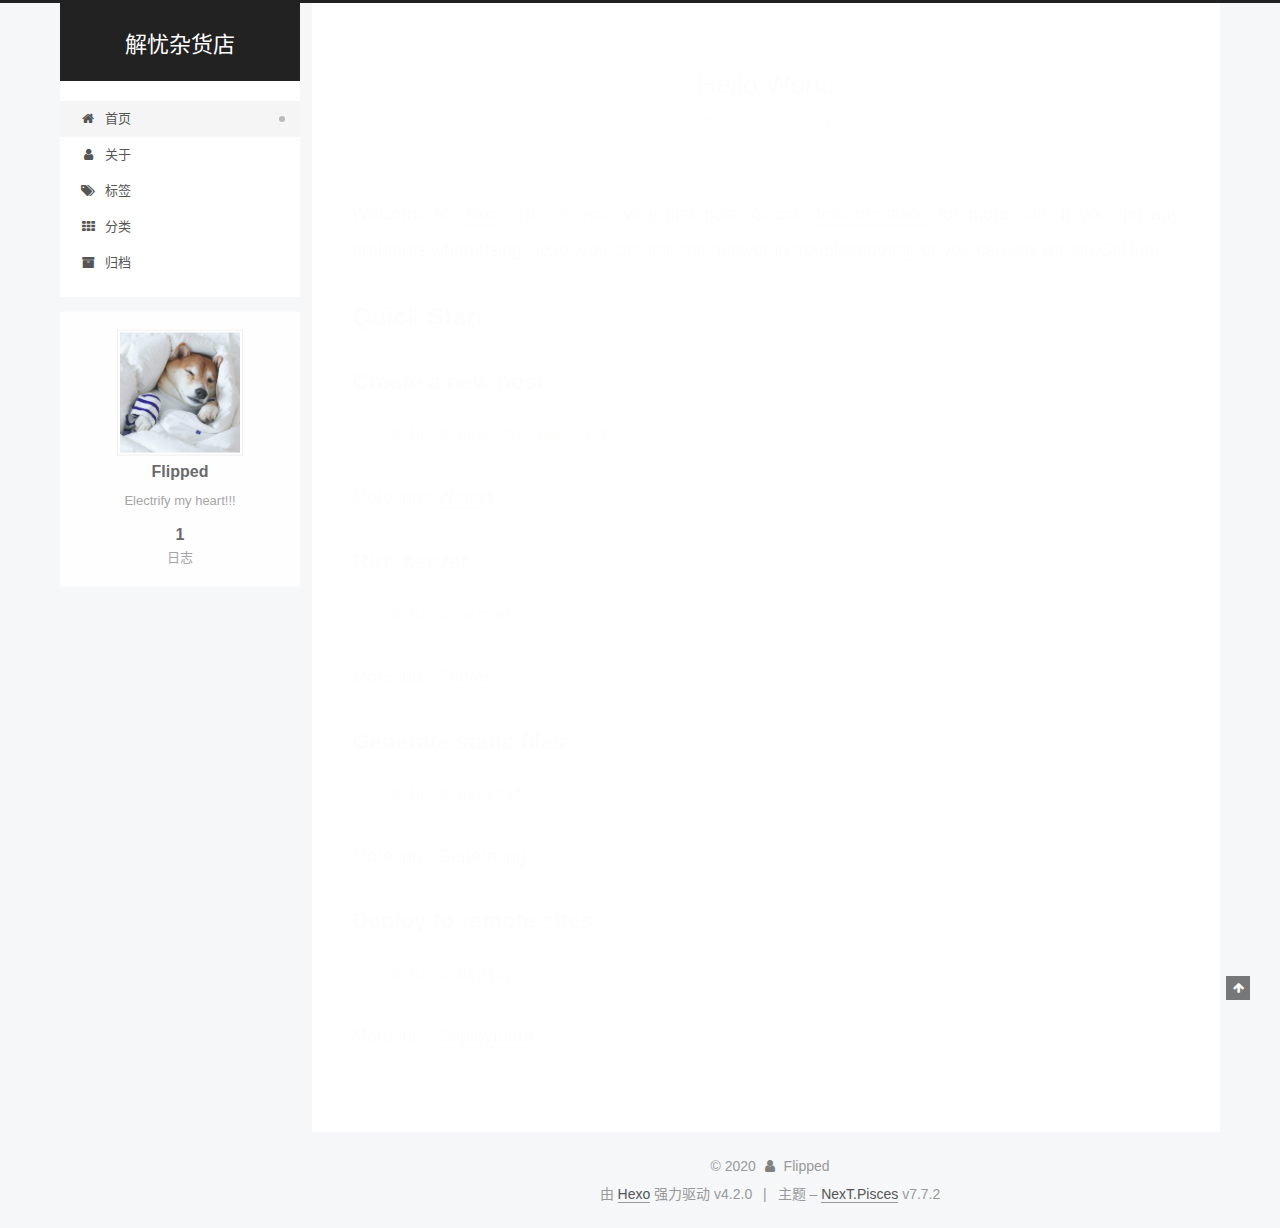
<file: index.html>
<!DOCTYPE html>
<html lang="zh-CN">
<head>
  <meta charset="UTF-8">
<meta name="viewport" content="width=device-width, initial-scale=1, maximum-scale=2">
<meta name="theme-color" content="#222">
<meta name="generator" content="Hexo 4.2.0">
  <link rel="apple-touch-icon" sizes="180x180" href="/images/apple-touch-icon-next.png">
  <link rel="icon" type="image/png" sizes="32x32" href="/images/favicon-32x32-next.png">
  <link rel="icon" type="image/png" sizes="16x16" href="/images/favicon-16x16-next.png">
  <link rel="mask-icon" href="/images/logo.svg" color="#222">

<link rel="stylesheet" href="/css/main.css">


<link rel="stylesheet" href="/lib/font-awesome/css/font-awesome.min.css">

<script id="hexo-configurations">
    var NexT = window.NexT || {};
    var CONFIG = {"hostname":"yoursite.com","root":"/","scheme":"Pisces","version":"7.7.2","exturl":false,"sidebar":{"position":"left","display":"post","padding":18,"offset":12,"onmobile":false},"copycode":{"enable":false,"show_result":false,"style":null},"back2top":{"enable":true,"sidebar":false,"scrollpercent":false},"bookmark":{"enable":false,"color":"#222","save":"auto"},"fancybox":false,"mediumzoom":false,"lazyload":false,"pangu":false,"comments":{"style":"tabs","active":null,"storage":true,"lazyload":false,"nav":null},"algolia":{"hits":{"per_page":10},"labels":{"input_placeholder":"Search for Posts","hits_empty":"We didn't find any results for the search: ${query}","hits_stats":"${hits} results found in ${time} ms"}},"localsearch":{"enable":false,"trigger":"auto","top_n_per_article":1,"unescape":false,"preload":false},"motion":{"enable":true,"async":false,"transition":{"post_block":"fadeIn","post_header":"slideDownIn","post_body":"slideDownIn","coll_header":"slideLeftIn","sidebar":"slideUpIn"}}};
  </script>

  <meta name="description" content="Electrify my heart!!!">
<meta property="og:type" content="website">
<meta property="og:title" content="解忧杂货店">
<meta property="og:url" content="http://yoursite.com/index.html">
<meta property="og:site_name" content="解忧杂货店">
<meta property="og:description" content="Electrify my heart!!!">
<meta property="og:locale" content="zh_CN">
<meta property="article:author" content="Flipped">
<meta name="twitter:card" content="summary">

<link rel="canonical" href="http://yoursite.com/">


<script id="page-configurations">
  // https://hexo.io/docs/variables.html
  CONFIG.page = {
    sidebar: "",
    isHome : true,
    isPost : false
  };
</script>

  <title>解忧杂货店</title>
  






  <noscript>
  <style>
  .use-motion .brand,
  .use-motion .menu-item,
  .sidebar-inner,
  .use-motion .post-block,
  .use-motion .pagination,
  .use-motion .comments,
  .use-motion .post-header,
  .use-motion .post-body,
  .use-motion .collection-header { opacity: initial; }

  .use-motion .site-title,
  .use-motion .site-subtitle {
    opacity: initial;
    top: initial;
  }

  .use-motion .logo-line-before i { left: initial; }
  .use-motion .logo-line-after i { right: initial; }
  </style>
</noscript>

</head>

<body itemscope itemtype="http://schema.org/WebPage">
  <div class="container use-motion">
    <div class="headband"></div>

    <header class="header" itemscope itemtype="http://schema.org/WPHeader">
      <div class="header-inner"><div class="site-brand-container">
  <div class="site-nav-toggle">
    <div class="toggle" aria-label="切换导航栏">
      <span class="toggle-line toggle-line-first"></span>
      <span class="toggle-line toggle-line-middle"></span>
      <span class="toggle-line toggle-line-last"></span>
    </div>
  </div>

  <div class="site-meta">

    <div>
      <a href="/" class="brand" rel="start">
        <span class="logo-line-before"><i></i></span>
        <span class="site-title">解忧杂货店</span>
        <span class="logo-line-after"><i></i></span>
      </a>
    </div>
  </div>

  <div class="site-nav-right">
    <div class="toggle popup-trigger">
    </div>
  </div>
</div>


<nav class="site-nav">
  
  <ul id="menu" class="menu">
        <li class="menu-item menu-item-home">

    <a href="/" rel="section"><i class="fa fa-fw fa-home"></i>首页</a>

  </li>
        <li class="menu-item menu-item-about">

    <a href="/about/" rel="section"><i class="fa fa-fw fa-user"></i>关于</a>

  </li>
        <li class="menu-item menu-item-tags">

    <a href="/tags/" rel="section"><i class="fa fa-fw fa-tags"></i>标签</a>

  </li>
        <li class="menu-item menu-item-categories">

    <a href="/categories/" rel="section"><i class="fa fa-fw fa-th"></i>分类</a>

  </li>
        <li class="menu-item menu-item-archives">

    <a href="/archives/" rel="section"><i class="fa fa-fw fa-archive"></i>归档</a>

  </li>
  </ul>

</nav>
</div>
    </header>

    
  <div class="back-to-top">
    <i class="fa fa-arrow-up"></i>
    <span>0%</span>
  </div>


    <main class="main">
      <div class="main-inner">
        <div class="content-wrap">
          

          <div class="content">
            

  <div class="posts-expand">
        
  
  
  <article itemscope itemtype="http://schema.org/Article" class="post-block home" lang="zh-CN">
    <link itemprop="mainEntityOfPage" href="http://yoursite.com/2020/03/11/hello-world/">

    <span hidden itemprop="author" itemscope itemtype="http://schema.org/Person">
      <meta itemprop="image" content="/images/dog.jpg">
      <meta itemprop="name" content="Flipped">
      <meta itemprop="description" content="Electrify my heart!!!">
    </span>

    <span hidden itemprop="publisher" itemscope itemtype="http://schema.org/Organization">
      <meta itemprop="name" content="解忧杂货店">
    </span>
      <header class="post-header">
        <h1 class="post-title" itemprop="name headline">
          
            <a href="/2020/03/11/hello-world/" class="post-title-link" itemprop="url">Hello World</a>
        </h1>

        <div class="post-meta">
            <span class="post-meta-item">
              <span class="post-meta-item-icon">
                <i class="fa fa-calendar-o"></i>
              </span>
              <span class="post-meta-item-text">发表于</span>

              <time title="创建时间：2020-03-11 09:51:02" itemprop="dateCreated datePublished" datetime="2020-03-11T09:51:02+08:00">2020-03-11</time>
            </span>

          

        </div>
      </header>

    
    
    
    <div class="post-body" itemprop="articleBody">

      
          <p>Welcome to <a href="https://hexo.io/" target="_blank" rel="noopener">Hexo</a>! This is your very first post. Check <a href="https://hexo.io/docs/" target="_blank" rel="noopener">documentation</a> for more info. If you get any problems when using Hexo, you can find the answer in <a href="https://hexo.io/docs/troubleshooting.html" target="_blank" rel="noopener">troubleshooting</a> or you can ask me on <a href="https://github.com/hexojs/hexo/issues" target="_blank" rel="noopener">GitHub</a>.</p>
<h2 id="Quick-Start"><a href="#Quick-Start" class="headerlink" title="Quick Start"></a>Quick Start</h2><h3 id="Create-a-new-post"><a href="#Create-a-new-post" class="headerlink" title="Create a new post"></a>Create a new post</h3><figure class="highlight bash"><table><tr><td class="gutter"><pre><span class="line">1</span><br></pre></td><td class="code"><pre><span class="line">$ hexo new <span class="string">"My New Post"</span></span><br></pre></td></tr></table></figure>

<p>More info: <a href="https://hexo.io/docs/writing.html" target="_blank" rel="noopener">Writing</a></p>
<h3 id="Run-server"><a href="#Run-server" class="headerlink" title="Run server"></a>Run server</h3><figure class="highlight bash"><table><tr><td class="gutter"><pre><span class="line">1</span><br></pre></td><td class="code"><pre><span class="line">$ hexo server</span><br></pre></td></tr></table></figure>

<p>More info: <a href="https://hexo.io/docs/server.html" target="_blank" rel="noopener">Server</a></p>
<h3 id="Generate-static-files"><a href="#Generate-static-files" class="headerlink" title="Generate static files"></a>Generate static files</h3><figure class="highlight bash"><table><tr><td class="gutter"><pre><span class="line">1</span><br></pre></td><td class="code"><pre><span class="line">$ hexo generate</span><br></pre></td></tr></table></figure>

<p>More info: <a href="https://hexo.io/docs/generating.html" target="_blank" rel="noopener">Generating</a></p>
<h3 id="Deploy-to-remote-sites"><a href="#Deploy-to-remote-sites" class="headerlink" title="Deploy to remote sites"></a>Deploy to remote sites</h3><figure class="highlight bash"><table><tr><td class="gutter"><pre><span class="line">1</span><br></pre></td><td class="code"><pre><span class="line">$ hexo deploy</span><br></pre></td></tr></table></figure>

<p>More info: <a href="https://hexo.io/docs/one-command-deployment.html" target="_blank" rel="noopener">Deployment</a></p>

      
    </div>

    
    
    
      <footer class="post-footer">
        <div class="post-eof"></div>
      </footer>
  </article>
  
  
  

  </div>

  



          </div>
          

<script>
  window.addEventListener('tabs:register', () => {
    let { activeClass } = CONFIG.comments;
    if (CONFIG.comments.storage) {
      activeClass = localStorage.getItem('comments_active') || activeClass;
    }
    if (activeClass) {
      let activeTab = document.querySelector(`a[href="#comment-${activeClass}"]`);
      if (activeTab) {
        activeTab.click();
      }
    }
  });
  if (CONFIG.comments.storage) {
    window.addEventListener('tabs:click', event => {
      if (!event.target.matches('.tabs-comment .tab-content .tab-pane')) return;
      let commentClass = event.target.classList[1];
      localStorage.setItem('comments_active', commentClass);
    });
  }
</script>

        </div>
          
  
  <div class="toggle sidebar-toggle">
    <span class="toggle-line toggle-line-first"></span>
    <span class="toggle-line toggle-line-middle"></span>
    <span class="toggle-line toggle-line-last"></span>
  </div>

  <aside class="sidebar">
    <div class="sidebar-inner">

      <ul class="sidebar-nav motion-element">
        <li class="sidebar-nav-toc">
          文章目录
        </li>
        <li class="sidebar-nav-overview">
          站点概览
        </li>
      </ul>

      <!--noindex-->
      <div class="post-toc-wrap sidebar-panel">
      </div>
      <!--/noindex-->

      <div class="site-overview-wrap sidebar-panel">
        <div class="site-author motion-element" itemprop="author" itemscope itemtype="http://schema.org/Person">
    <img class="site-author-image" itemprop="image" alt="Flipped"
      src="/images/dog.jpg">
  <p class="site-author-name" itemprop="name">Flipped</p>
  <div class="site-description" itemprop="description">Electrify my heart!!!</div>
</div>
<div class="site-state-wrap motion-element">
  <nav class="site-state">
      <div class="site-state-item site-state-posts">
          <a href="/archives/">
        
          <span class="site-state-item-count">1</span>
          <span class="site-state-item-name">日志</span>
        </a>
      </div>
  </nav>
</div>



      </div>

    </div>
  </aside>
  <div id="sidebar-dimmer"></div>


      </div>
    </main>

    <footer class="footer">
      <div class="footer-inner">
        

<div class="copyright">
  
  &copy; 
  <span itemprop="copyrightYear">2020</span>
  <span class="with-love">
    <i class="fa fa-user"></i>
  </span>
  <span class="author" itemprop="copyrightHolder">Flipped</span>
</div>
  <div class="powered-by">由 <a href="https://hexo.io/" class="theme-link" rel="noopener" target="_blank">Hexo</a> 强力驱动 v4.2.0
  </div>
  <span class="post-meta-divider">|</span>
  <div class="theme-info">主题 – <a href="https://pisces.theme-next.org/" class="theme-link" rel="noopener" target="_blank">NexT.Pisces</a> v7.7.2
  </div>

        








      </div>
    </footer>
  </div>

  
  <script src="/lib/anime.min.js"></script>
  <script src="/lib/velocity/velocity.min.js"></script>
  <script src="/lib/velocity/velocity.ui.min.js"></script>

<script src="/js/utils.js"></script>

<script src="/js/motion.js"></script>


<script src="/js/schemes/pisces.js"></script>


<script src="/js/next-boot.js"></script>




  















  

  

</body>
</html>
</file>
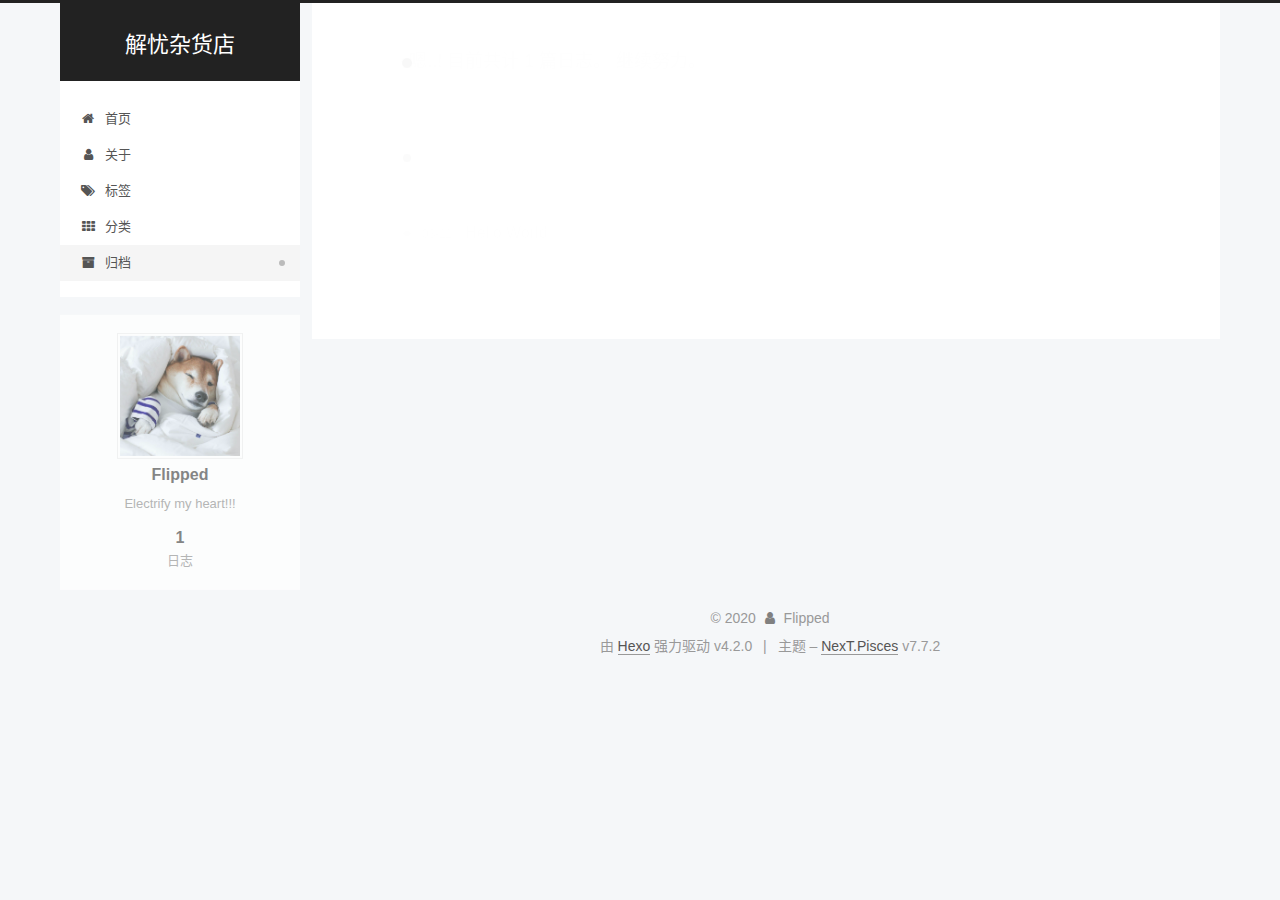
<file: archives/index.html>
<!DOCTYPE html>
<html lang="zh-CN">
<head>
  <meta charset="UTF-8">
<meta name="viewport" content="width=device-width, initial-scale=1, maximum-scale=2">
<meta name="theme-color" content="#222">
<meta name="generator" content="Hexo 4.2.0">
  <link rel="apple-touch-icon" sizes="180x180" href="/images/apple-touch-icon-next.png">
  <link rel="icon" type="image/png" sizes="32x32" href="/images/favicon-32x32-next.png">
  <link rel="icon" type="image/png" sizes="16x16" href="/images/favicon-16x16-next.png">
  <link rel="mask-icon" href="/images/logo.svg" color="#222">

<link rel="stylesheet" href="/css/main.css">


<link rel="stylesheet" href="/lib/font-awesome/css/font-awesome.min.css">

<script id="hexo-configurations">
    var NexT = window.NexT || {};
    var CONFIG = {"hostname":"yoursite.com","root":"/","scheme":"Pisces","version":"7.7.2","exturl":false,"sidebar":{"position":"left","display":"post","padding":18,"offset":12,"onmobile":false},"copycode":{"enable":false,"show_result":false,"style":null},"back2top":{"enable":true,"sidebar":false,"scrollpercent":false},"bookmark":{"enable":false,"color":"#222","save":"auto"},"fancybox":false,"mediumzoom":false,"lazyload":false,"pangu":false,"comments":{"style":"tabs","active":null,"storage":true,"lazyload":false,"nav":null},"algolia":{"hits":{"per_page":10},"labels":{"input_placeholder":"Search for Posts","hits_empty":"We didn't find any results for the search: ${query}","hits_stats":"${hits} results found in ${time} ms"}},"localsearch":{"enable":false,"trigger":"auto","top_n_per_article":1,"unescape":false,"preload":false},"motion":{"enable":true,"async":false,"transition":{"post_block":"fadeIn","post_header":"slideDownIn","post_body":"slideDownIn","coll_header":"slideLeftIn","sidebar":"slideUpIn"}}};
  </script>

  <meta name="description" content="Electrify my heart!!!">
<meta property="og:type" content="website">
<meta property="og:title" content="解忧杂货店">
<meta property="og:url" content="http://yoursite.com/archives/index.html">
<meta property="og:site_name" content="解忧杂货店">
<meta property="og:description" content="Electrify my heart!!!">
<meta property="og:locale" content="zh_CN">
<meta property="article:author" content="Flipped">
<meta name="twitter:card" content="summary">

<link rel="canonical" href="http://yoursite.com/archives/">


<script id="page-configurations">
  // https://hexo.io/docs/variables.html
  CONFIG.page = {
    sidebar: "",
    isHome : false,
    isPost : false
  };
</script>

  <title>归档 | 解忧杂货店</title>
  






  <noscript>
  <style>
  .use-motion .brand,
  .use-motion .menu-item,
  .sidebar-inner,
  .use-motion .post-block,
  .use-motion .pagination,
  .use-motion .comments,
  .use-motion .post-header,
  .use-motion .post-body,
  .use-motion .collection-header { opacity: initial; }

  .use-motion .site-title,
  .use-motion .site-subtitle {
    opacity: initial;
    top: initial;
  }

  .use-motion .logo-line-before i { left: initial; }
  .use-motion .logo-line-after i { right: initial; }
  </style>
</noscript>

</head>

<body itemscope itemtype="http://schema.org/WebPage">
  <div class="container use-motion">
    <div class="headband"></div>

    <header class="header" itemscope itemtype="http://schema.org/WPHeader">
      <div class="header-inner"><div class="site-brand-container">
  <div class="site-nav-toggle">
    <div class="toggle" aria-label="切换导航栏">
      <span class="toggle-line toggle-line-first"></span>
      <span class="toggle-line toggle-line-middle"></span>
      <span class="toggle-line toggle-line-last"></span>
    </div>
  </div>

  <div class="site-meta">

    <div>
      <a href="/" class="brand" rel="start">
        <span class="logo-line-before"><i></i></span>
        <span class="site-title">解忧杂货店</span>
        <span class="logo-line-after"><i></i></span>
      </a>
    </div>
  </div>

  <div class="site-nav-right">
    <div class="toggle popup-trigger">
    </div>
  </div>
</div>


<nav class="site-nav">
  
  <ul id="menu" class="menu">
        <li class="menu-item menu-item-home">

    <a href="/" rel="section"><i class="fa fa-fw fa-home"></i>首页</a>

  </li>
        <li class="menu-item menu-item-about">

    <a href="/about/" rel="section"><i class="fa fa-fw fa-user"></i>关于</a>

  </li>
        <li class="menu-item menu-item-tags">

    <a href="/tags/" rel="section"><i class="fa fa-fw fa-tags"></i>标签</a>

  </li>
        <li class="menu-item menu-item-categories">

    <a href="/categories/" rel="section"><i class="fa fa-fw fa-th"></i>分类</a>

  </li>
        <li class="menu-item menu-item-archives">

    <a href="/archives/" rel="section"><i class="fa fa-fw fa-archive"></i>归档</a>

  </li>
  </ul>

</nav>
</div>
    </header>

    
  <div class="back-to-top">
    <i class="fa fa-arrow-up"></i>
    <span>0%</span>
  </div>


    <main class="main">
      <div class="main-inner">
        <div class="content-wrap">
          

          <div class="content">
            

  
  
  
  <div class="post-block">
    <div class="posts-collapse">
      <div class="collection-title">
        <span class="collection-header">嗯..! 目前共计 1 篇日志。 继续努力。</span>
      </div>

      
    <div class="collection-year">
      <h1 class="collection-header">2020</h1>
    </div>

  <article itemscope itemtype="http://schema.org/Article">
    <header class="post-header">

      <div class="post-meta">
        <time itemprop="dateCreated"
              datetime="2020-03-11T09:51:02+08:00"
              content="2020-03-11">
          03-11
        </time>
      </div>

      <h2 class="post-title">
          <a class="post-title-link" href="/2020/03/11/hello-world/" itemprop="url">
            <span itemprop="name">Hello World</span>
          </a>
      </h2>

    </header>
  </article>


    </div>
  </div>
  
  
  

  



          </div>
          

<script>
  window.addEventListener('tabs:register', () => {
    let { activeClass } = CONFIG.comments;
    if (CONFIG.comments.storage) {
      activeClass = localStorage.getItem('comments_active') || activeClass;
    }
    if (activeClass) {
      let activeTab = document.querySelector(`a[href="#comment-${activeClass}"]`);
      if (activeTab) {
        activeTab.click();
      }
    }
  });
  if (CONFIG.comments.storage) {
    window.addEventListener('tabs:click', event => {
      if (!event.target.matches('.tabs-comment .tab-content .tab-pane')) return;
      let commentClass = event.target.classList[1];
      localStorage.setItem('comments_active', commentClass);
    });
  }
</script>

        </div>
          
  
  <div class="toggle sidebar-toggle">
    <span class="toggle-line toggle-line-first"></span>
    <span class="toggle-line toggle-line-middle"></span>
    <span class="toggle-line toggle-line-last"></span>
  </div>

  <aside class="sidebar">
    <div class="sidebar-inner">

      <ul class="sidebar-nav motion-element">
        <li class="sidebar-nav-toc">
          文章目录
        </li>
        <li class="sidebar-nav-overview">
          站点概览
        </li>
      </ul>

      <!--noindex-->
      <div class="post-toc-wrap sidebar-panel">
      </div>
      <!--/noindex-->

      <div class="site-overview-wrap sidebar-panel">
        <div class="site-author motion-element" itemprop="author" itemscope itemtype="http://schema.org/Person">
    <img class="site-author-image" itemprop="image" alt="Flipped"
      src="/images/dog.jpg">
  <p class="site-author-name" itemprop="name">Flipped</p>
  <div class="site-description" itemprop="description">Electrify my heart!!!</div>
</div>
<div class="site-state-wrap motion-element">
  <nav class="site-state">
      <div class="site-state-item site-state-posts">
          <a href="/archives/">
        
          <span class="site-state-item-count">1</span>
          <span class="site-state-item-name">日志</span>
        </a>
      </div>
  </nav>
</div>



      </div>

    </div>
  </aside>
  <div id="sidebar-dimmer"></div>


      </div>
    </main>

    <footer class="footer">
      <div class="footer-inner">
        

<div class="copyright">
  
  &copy; 
  <span itemprop="copyrightYear">2020</span>
  <span class="with-love">
    <i class="fa fa-user"></i>
  </span>
  <span class="author" itemprop="copyrightHolder">Flipped</span>
</div>
  <div class="powered-by">由 <a href="https://hexo.io/" class="theme-link" rel="noopener" target="_blank">Hexo</a> 强力驱动 v4.2.0
  </div>
  <span class="post-meta-divider">|</span>
  <div class="theme-info">主题 – <a href="https://pisces.theme-next.org/" class="theme-link" rel="noopener" target="_blank">NexT.Pisces</a> v7.7.2
  </div>

        








      </div>
    </footer>
  </div>

  
  <script src="/lib/anime.min.js"></script>
  <script src="/lib/velocity/velocity.min.js"></script>
  <script src="/lib/velocity/velocity.ui.min.js"></script>

<script src="/js/utils.js"></script>

<script src="/js/motion.js"></script>


<script src="/js/schemes/pisces.js"></script>


<script src="/js/next-boot.js"></script>




  















  

  

</body>
</html>
</file>
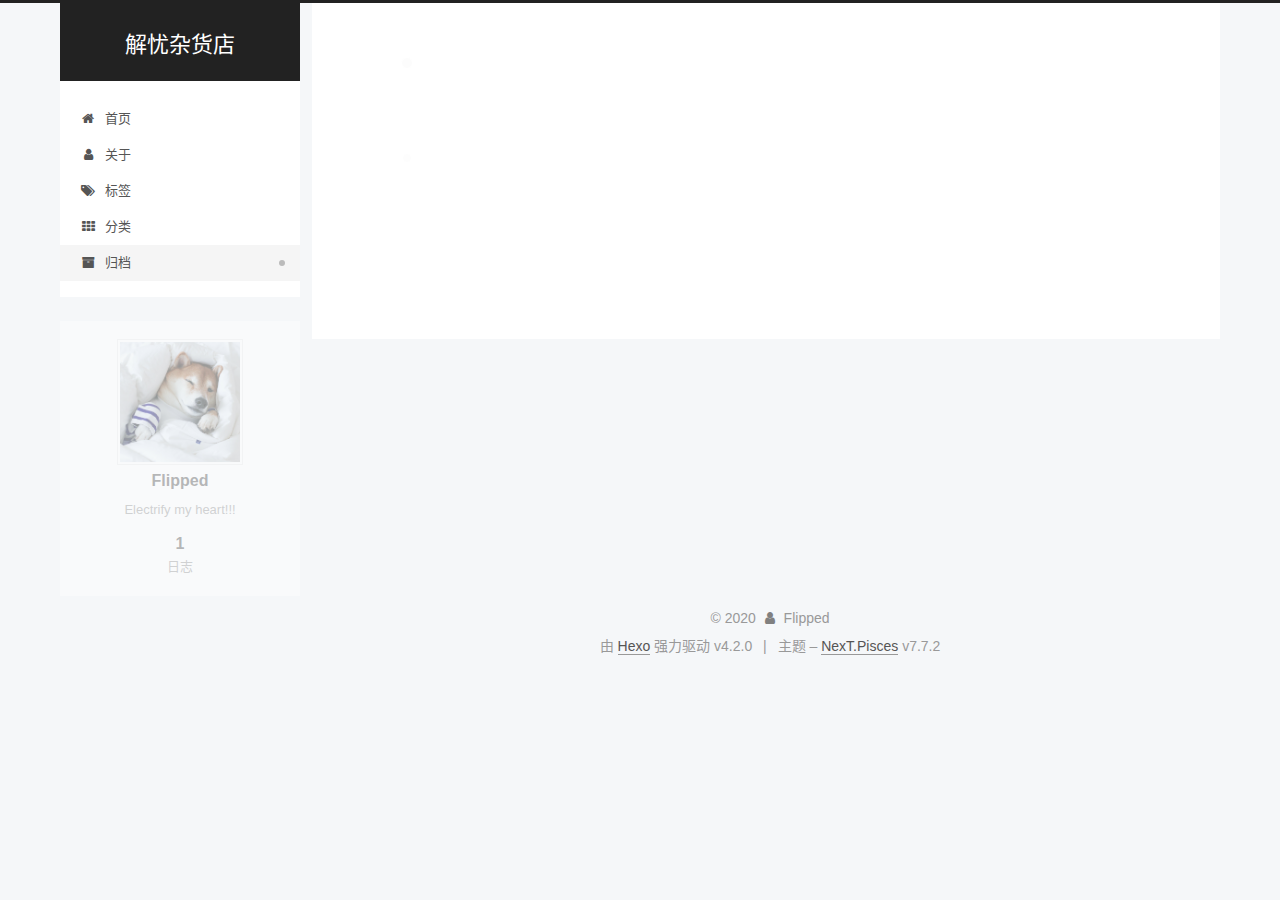
<file: archives/2020/index.html>
<!DOCTYPE html>
<html lang="zh-CN">
<head>
  <meta charset="UTF-8">
<meta name="viewport" content="width=device-width, initial-scale=1, maximum-scale=2">
<meta name="theme-color" content="#222">
<meta name="generator" content="Hexo 4.2.0">
  <link rel="apple-touch-icon" sizes="180x180" href="/images/apple-touch-icon-next.png">
  <link rel="icon" type="image/png" sizes="32x32" href="/images/favicon-32x32-next.png">
  <link rel="icon" type="image/png" sizes="16x16" href="/images/favicon-16x16-next.png">
  <link rel="mask-icon" href="/images/logo.svg" color="#222">

<link rel="stylesheet" href="/css/main.css">


<link rel="stylesheet" href="/lib/font-awesome/css/font-awesome.min.css">

<script id="hexo-configurations">
    var NexT = window.NexT || {};
    var CONFIG = {"hostname":"yoursite.com","root":"/","scheme":"Pisces","version":"7.7.2","exturl":false,"sidebar":{"position":"left","display":"post","padding":18,"offset":12,"onmobile":false},"copycode":{"enable":false,"show_result":false,"style":null},"back2top":{"enable":true,"sidebar":false,"scrollpercent":false},"bookmark":{"enable":false,"color":"#222","save":"auto"},"fancybox":false,"mediumzoom":false,"lazyload":false,"pangu":false,"comments":{"style":"tabs","active":null,"storage":true,"lazyload":false,"nav":null},"algolia":{"hits":{"per_page":10},"labels":{"input_placeholder":"Search for Posts","hits_empty":"We didn't find any results for the search: ${query}","hits_stats":"${hits} results found in ${time} ms"}},"localsearch":{"enable":false,"trigger":"auto","top_n_per_article":1,"unescape":false,"preload":false},"motion":{"enable":true,"async":false,"transition":{"post_block":"fadeIn","post_header":"slideDownIn","post_body":"slideDownIn","coll_header":"slideLeftIn","sidebar":"slideUpIn"}}};
  </script>

  <meta name="description" content="Electrify my heart!!!">
<meta property="og:type" content="website">
<meta property="og:title" content="解忧杂货店">
<meta property="og:url" content="http://yoursite.com/archives/2020/index.html">
<meta property="og:site_name" content="解忧杂货店">
<meta property="og:description" content="Electrify my heart!!!">
<meta property="og:locale" content="zh_CN">
<meta property="article:author" content="Flipped">
<meta name="twitter:card" content="summary">

<link rel="canonical" href="http://yoursite.com/archives/2020/">


<script id="page-configurations">
  // https://hexo.io/docs/variables.html
  CONFIG.page = {
    sidebar: "",
    isHome : false,
    isPost : false
  };
</script>

  <title>归档 | 解忧杂货店</title>
  






  <noscript>
  <style>
  .use-motion .brand,
  .use-motion .menu-item,
  .sidebar-inner,
  .use-motion .post-block,
  .use-motion .pagination,
  .use-motion .comments,
  .use-motion .post-header,
  .use-motion .post-body,
  .use-motion .collection-header { opacity: initial; }

  .use-motion .site-title,
  .use-motion .site-subtitle {
    opacity: initial;
    top: initial;
  }

  .use-motion .logo-line-before i { left: initial; }
  .use-motion .logo-line-after i { right: initial; }
  </style>
</noscript>

</head>

<body itemscope itemtype="http://schema.org/WebPage">
  <div class="container use-motion">
    <div class="headband"></div>

    <header class="header" itemscope itemtype="http://schema.org/WPHeader">
      <div class="header-inner"><div class="site-brand-container">
  <div class="site-nav-toggle">
    <div class="toggle" aria-label="切换导航栏">
      <span class="toggle-line toggle-line-first"></span>
      <span class="toggle-line toggle-line-middle"></span>
      <span class="toggle-line toggle-line-last"></span>
    </div>
  </div>

  <div class="site-meta">

    <div>
      <a href="/" class="brand" rel="start">
        <span class="logo-line-before"><i></i></span>
        <span class="site-title">解忧杂货店</span>
        <span class="logo-line-after"><i></i></span>
      </a>
    </div>
  </div>

  <div class="site-nav-right">
    <div class="toggle popup-trigger">
    </div>
  </div>
</div>


<nav class="site-nav">
  
  <ul id="menu" class="menu">
        <li class="menu-item menu-item-home">

    <a href="/" rel="section"><i class="fa fa-fw fa-home"></i>首页</a>

  </li>
        <li class="menu-item menu-item-about">

    <a href="/about/" rel="section"><i class="fa fa-fw fa-user"></i>关于</a>

  </li>
        <li class="menu-item menu-item-tags">

    <a href="/tags/" rel="section"><i class="fa fa-fw fa-tags"></i>标签</a>

  </li>
        <li class="menu-item menu-item-categories">

    <a href="/categories/" rel="section"><i class="fa fa-fw fa-th"></i>分类</a>

  </li>
        <li class="menu-item menu-item-archives">

    <a href="/archives/" rel="section"><i class="fa fa-fw fa-archive"></i>归档</a>

  </li>
  </ul>

</nav>
</div>
    </header>

    
  <div class="back-to-top">
    <i class="fa fa-arrow-up"></i>
    <span>0%</span>
  </div>


    <main class="main">
      <div class="main-inner">
        <div class="content-wrap">
          

          <div class="content">
            

  
  
  
  <div class="post-block">
    <div class="posts-collapse">
      <div class="collection-title">
        <span class="collection-header">嗯..! 目前共计 1 篇日志。 继续努力。</span>
      </div>

      
    <div class="collection-year">
      <h1 class="collection-header">2020</h1>
    </div>

  <article itemscope itemtype="http://schema.org/Article">
    <header class="post-header">

      <div class="post-meta">
        <time itemprop="dateCreated"
              datetime="2020-03-11T09:51:02+08:00"
              content="2020-03-11">
          03-11
        </time>
      </div>

      <h2 class="post-title">
          <a class="post-title-link" href="/2020/03/11/hello-world/" itemprop="url">
            <span itemprop="name">Hello World</span>
          </a>
      </h2>

    </header>
  </article>


    </div>
  </div>
  
  
  

  



          </div>
          

<script>
  window.addEventListener('tabs:register', () => {
    let { activeClass } = CONFIG.comments;
    if (CONFIG.comments.storage) {
      activeClass = localStorage.getItem('comments_active') || activeClass;
    }
    if (activeClass) {
      let activeTab = document.querySelector(`a[href="#comment-${activeClass}"]`);
      if (activeTab) {
        activeTab.click();
      }
    }
  });
  if (CONFIG.comments.storage) {
    window.addEventListener('tabs:click', event => {
      if (!event.target.matches('.tabs-comment .tab-content .tab-pane')) return;
      let commentClass = event.target.classList[1];
      localStorage.setItem('comments_active', commentClass);
    });
  }
</script>

        </div>
          
  
  <div class="toggle sidebar-toggle">
    <span class="toggle-line toggle-line-first"></span>
    <span class="toggle-line toggle-line-middle"></span>
    <span class="toggle-line toggle-line-last"></span>
  </div>

  <aside class="sidebar">
    <div class="sidebar-inner">

      <ul class="sidebar-nav motion-element">
        <li class="sidebar-nav-toc">
          文章目录
        </li>
        <li class="sidebar-nav-overview">
          站点概览
        </li>
      </ul>

      <!--noindex-->
      <div class="post-toc-wrap sidebar-panel">
      </div>
      <!--/noindex-->

      <div class="site-overview-wrap sidebar-panel">
        <div class="site-author motion-element" itemprop="author" itemscope itemtype="http://schema.org/Person">
    <img class="site-author-image" itemprop="image" alt="Flipped"
      src="/images/dog.jpg">
  <p class="site-author-name" itemprop="name">Flipped</p>
  <div class="site-description" itemprop="description">Electrify my heart!!!</div>
</div>
<div class="site-state-wrap motion-element">
  <nav class="site-state">
      <div class="site-state-item site-state-posts">
          <a href="/archives/">
        
          <span class="site-state-item-count">1</span>
          <span class="site-state-item-name">日志</span>
        </a>
      </div>
  </nav>
</div>



      </div>

    </div>
  </aside>
  <div id="sidebar-dimmer"></div>


      </div>
    </main>

    <footer class="footer">
      <div class="footer-inner">
        

<div class="copyright">
  
  &copy; 
  <span itemprop="copyrightYear">2020</span>
  <span class="with-love">
    <i class="fa fa-user"></i>
  </span>
  <span class="author" itemprop="copyrightHolder">Flipped</span>
</div>
  <div class="powered-by">由 <a href="https://hexo.io/" class="theme-link" rel="noopener" target="_blank">Hexo</a> 强力驱动 v4.2.0
  </div>
  <span class="post-meta-divider">|</span>
  <div class="theme-info">主题 – <a href="https://pisces.theme-next.org/" class="theme-link" rel="noopener" target="_blank">NexT.Pisces</a> v7.7.2
  </div>

        








      </div>
    </footer>
  </div>

  
  <script src="/lib/anime.min.js"></script>
  <script src="/lib/velocity/velocity.min.js"></script>
  <script src="/lib/velocity/velocity.ui.min.js"></script>

<script src="/js/utils.js"></script>

<script src="/js/motion.js"></script>


<script src="/js/schemes/pisces.js"></script>


<script src="/js/next-boot.js"></script>




  















  

  

</body>
</html>
</file>
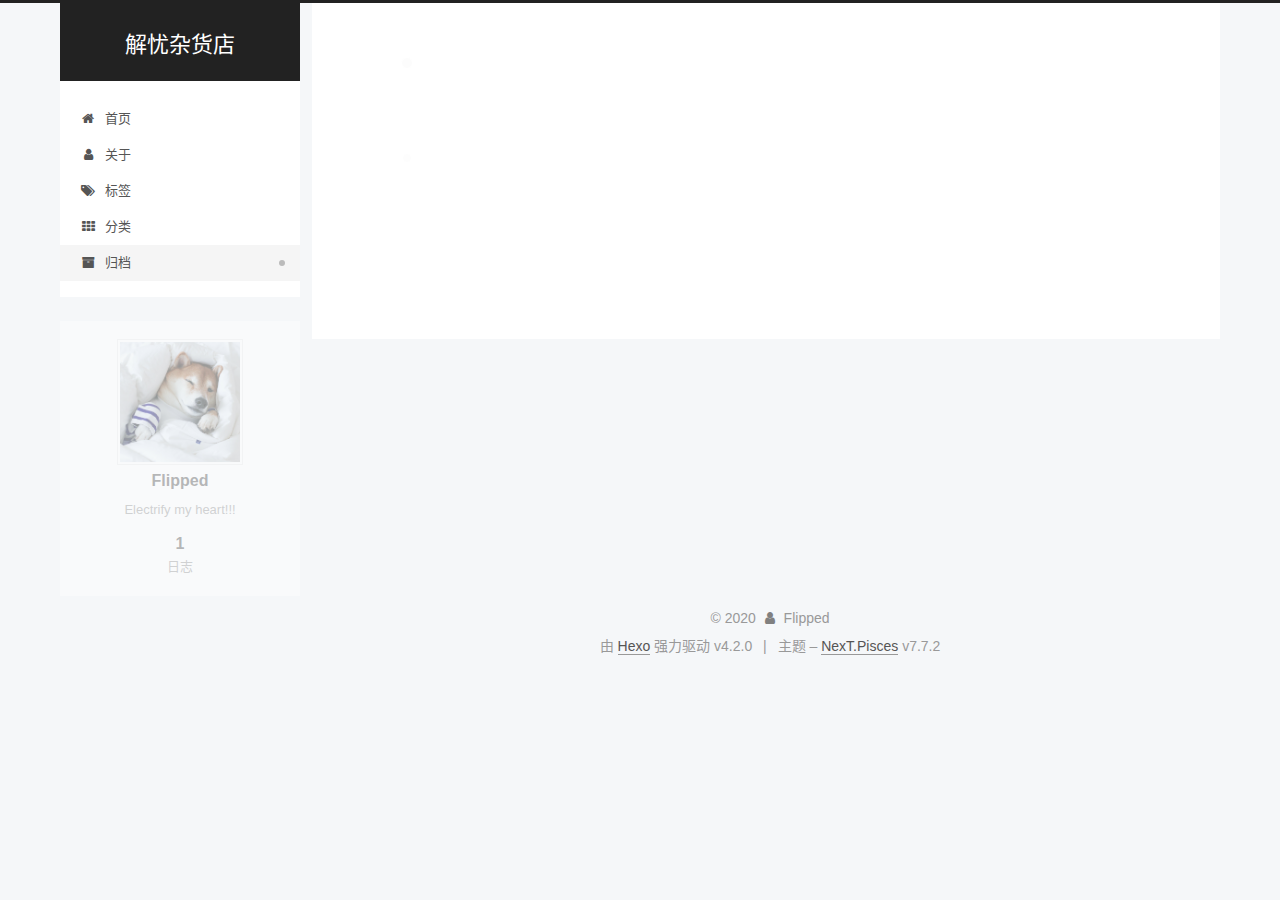
<file: archives/2020/03/index.html>
<!DOCTYPE html>
<html lang="zh-CN">
<head>
  <meta charset="UTF-8">
<meta name="viewport" content="width=device-width, initial-scale=1, maximum-scale=2">
<meta name="theme-color" content="#222">
<meta name="generator" content="Hexo 4.2.0">
  <link rel="apple-touch-icon" sizes="180x180" href="/images/apple-touch-icon-next.png">
  <link rel="icon" type="image/png" sizes="32x32" href="/images/favicon-32x32-next.png">
  <link rel="icon" type="image/png" sizes="16x16" href="/images/favicon-16x16-next.png">
  <link rel="mask-icon" href="/images/logo.svg" color="#222">

<link rel="stylesheet" href="/css/main.css">


<link rel="stylesheet" href="/lib/font-awesome/css/font-awesome.min.css">

<script id="hexo-configurations">
    var NexT = window.NexT || {};
    var CONFIG = {"hostname":"yoursite.com","root":"/","scheme":"Pisces","version":"7.7.2","exturl":false,"sidebar":{"position":"left","display":"post","padding":18,"offset":12,"onmobile":false},"copycode":{"enable":false,"show_result":false,"style":null},"back2top":{"enable":true,"sidebar":false,"scrollpercent":false},"bookmark":{"enable":false,"color":"#222","save":"auto"},"fancybox":false,"mediumzoom":false,"lazyload":false,"pangu":false,"comments":{"style":"tabs","active":null,"storage":true,"lazyload":false,"nav":null},"algolia":{"hits":{"per_page":10},"labels":{"input_placeholder":"Search for Posts","hits_empty":"We didn't find any results for the search: ${query}","hits_stats":"${hits} results found in ${time} ms"}},"localsearch":{"enable":false,"trigger":"auto","top_n_per_article":1,"unescape":false,"preload":false},"motion":{"enable":true,"async":false,"transition":{"post_block":"fadeIn","post_header":"slideDownIn","post_body":"slideDownIn","coll_header":"slideLeftIn","sidebar":"slideUpIn"}}};
  </script>

  <meta name="description" content="Electrify my heart!!!">
<meta property="og:type" content="website">
<meta property="og:title" content="解忧杂货店">
<meta property="og:url" content="http://yoursite.com/archives/2020/03/index.html">
<meta property="og:site_name" content="解忧杂货店">
<meta property="og:description" content="Electrify my heart!!!">
<meta property="og:locale" content="zh_CN">
<meta property="article:author" content="Flipped">
<meta name="twitter:card" content="summary">

<link rel="canonical" href="http://yoursite.com/archives/2020/03/">


<script id="page-configurations">
  // https://hexo.io/docs/variables.html
  CONFIG.page = {
    sidebar: "",
    isHome : false,
    isPost : false
  };
</script>

  <title>归档 | 解忧杂货店</title>
  






  <noscript>
  <style>
  .use-motion .brand,
  .use-motion .menu-item,
  .sidebar-inner,
  .use-motion .post-block,
  .use-motion .pagination,
  .use-motion .comments,
  .use-motion .post-header,
  .use-motion .post-body,
  .use-motion .collection-header { opacity: initial; }

  .use-motion .site-title,
  .use-motion .site-subtitle {
    opacity: initial;
    top: initial;
  }

  .use-motion .logo-line-before i { left: initial; }
  .use-motion .logo-line-after i { right: initial; }
  </style>
</noscript>

</head>

<body itemscope itemtype="http://schema.org/WebPage">
  <div class="container use-motion">
    <div class="headband"></div>

    <header class="header" itemscope itemtype="http://schema.org/WPHeader">
      <div class="header-inner"><div class="site-brand-container">
  <div class="site-nav-toggle">
    <div class="toggle" aria-label="切换导航栏">
      <span class="toggle-line toggle-line-first"></span>
      <span class="toggle-line toggle-line-middle"></span>
      <span class="toggle-line toggle-line-last"></span>
    </div>
  </div>

  <div class="site-meta">

    <div>
      <a href="/" class="brand" rel="start">
        <span class="logo-line-before"><i></i></span>
        <span class="site-title">解忧杂货店</span>
        <span class="logo-line-after"><i></i></span>
      </a>
    </div>
  </div>

  <div class="site-nav-right">
    <div class="toggle popup-trigger">
    </div>
  </div>
</div>


<nav class="site-nav">
  
  <ul id="menu" class="menu">
        <li class="menu-item menu-item-home">

    <a href="/" rel="section"><i class="fa fa-fw fa-home"></i>首页</a>

  </li>
        <li class="menu-item menu-item-about">

    <a href="/about/" rel="section"><i class="fa fa-fw fa-user"></i>关于</a>

  </li>
        <li class="menu-item menu-item-tags">

    <a href="/tags/" rel="section"><i class="fa fa-fw fa-tags"></i>标签</a>

  </li>
        <li class="menu-item menu-item-categories">

    <a href="/categories/" rel="section"><i class="fa fa-fw fa-th"></i>分类</a>

  </li>
        <li class="menu-item menu-item-archives">

    <a href="/archives/" rel="section"><i class="fa fa-fw fa-archive"></i>归档</a>

  </li>
  </ul>

</nav>
</div>
    </header>

    
  <div class="back-to-top">
    <i class="fa fa-arrow-up"></i>
    <span>0%</span>
  </div>


    <main class="main">
      <div class="main-inner">
        <div class="content-wrap">
          

          <div class="content">
            

  
  
  
  <div class="post-block">
    <div class="posts-collapse">
      <div class="collection-title">
        <span class="collection-header">嗯..! 目前共计 1 篇日志。 继续努力。</span>
      </div>

      
    <div class="collection-year">
      <h1 class="collection-header">2020</h1>
    </div>

  <article itemscope itemtype="http://schema.org/Article">
    <header class="post-header">

      <div class="post-meta">
        <time itemprop="dateCreated"
              datetime="2020-03-11T09:51:02+08:00"
              content="2020-03-11">
          03-11
        </time>
      </div>

      <h2 class="post-title">
          <a class="post-title-link" href="/2020/03/11/hello-world/" itemprop="url">
            <span itemprop="name">Hello World</span>
          </a>
      </h2>

    </header>
  </article>


    </div>
  </div>
  
  
  

  



          </div>
          

<script>
  window.addEventListener('tabs:register', () => {
    let { activeClass } = CONFIG.comments;
    if (CONFIG.comments.storage) {
      activeClass = localStorage.getItem('comments_active') || activeClass;
    }
    if (activeClass) {
      let activeTab = document.querySelector(`a[href="#comment-${activeClass}"]`);
      if (activeTab) {
        activeTab.click();
      }
    }
  });
  if (CONFIG.comments.storage) {
    window.addEventListener('tabs:click', event => {
      if (!event.target.matches('.tabs-comment .tab-content .tab-pane')) return;
      let commentClass = event.target.classList[1];
      localStorage.setItem('comments_active', commentClass);
    });
  }
</script>

        </div>
          
  
  <div class="toggle sidebar-toggle">
    <span class="toggle-line toggle-line-first"></span>
    <span class="toggle-line toggle-line-middle"></span>
    <span class="toggle-line toggle-line-last"></span>
  </div>

  <aside class="sidebar">
    <div class="sidebar-inner">

      <ul class="sidebar-nav motion-element">
        <li class="sidebar-nav-toc">
          文章目录
        </li>
        <li class="sidebar-nav-overview">
          站点概览
        </li>
      </ul>

      <!--noindex-->
      <div class="post-toc-wrap sidebar-panel">
      </div>
      <!--/noindex-->

      <div class="site-overview-wrap sidebar-panel">
        <div class="site-author motion-element" itemprop="author" itemscope itemtype="http://schema.org/Person">
    <img class="site-author-image" itemprop="image" alt="Flipped"
      src="/images/dog.jpg">
  <p class="site-author-name" itemprop="name">Flipped</p>
  <div class="site-description" itemprop="description">Electrify my heart!!!</div>
</div>
<div class="site-state-wrap motion-element">
  <nav class="site-state">
      <div class="site-state-item site-state-posts">
          <a href="/archives/">
        
          <span class="site-state-item-count">1</span>
          <span class="site-state-item-name">日志</span>
        </a>
      </div>
  </nav>
</div>



      </div>

    </div>
  </aside>
  <div id="sidebar-dimmer"></div>


      </div>
    </main>

    <footer class="footer">
      <div class="footer-inner">
        

<div class="copyright">
  
  &copy; 
  <span itemprop="copyrightYear">2020</span>
  <span class="with-love">
    <i class="fa fa-user"></i>
  </span>
  <span class="author" itemprop="copyrightHolder">Flipped</span>
</div>
  <div class="powered-by">由 <a href="https://hexo.io/" class="theme-link" rel="noopener" target="_blank">Hexo</a> 强力驱动 v4.2.0
  </div>
  <span class="post-meta-divider">|</span>
  <div class="theme-info">主题 – <a href="https://pisces.theme-next.org/" class="theme-link" rel="noopener" target="_blank">NexT.Pisces</a> v7.7.2
  </div>

        








      </div>
    </footer>
  </div>

  
  <script src="/lib/anime.min.js"></script>
  <script src="/lib/velocity/velocity.min.js"></script>
  <script src="/lib/velocity/velocity.ui.min.js"></script>

<script src="/js/utils.js"></script>

<script src="/js/motion.js"></script>


<script src="/js/schemes/pisces.js"></script>


<script src="/js/next-boot.js"></script>




  















  

  

</body>
</html>
</file>
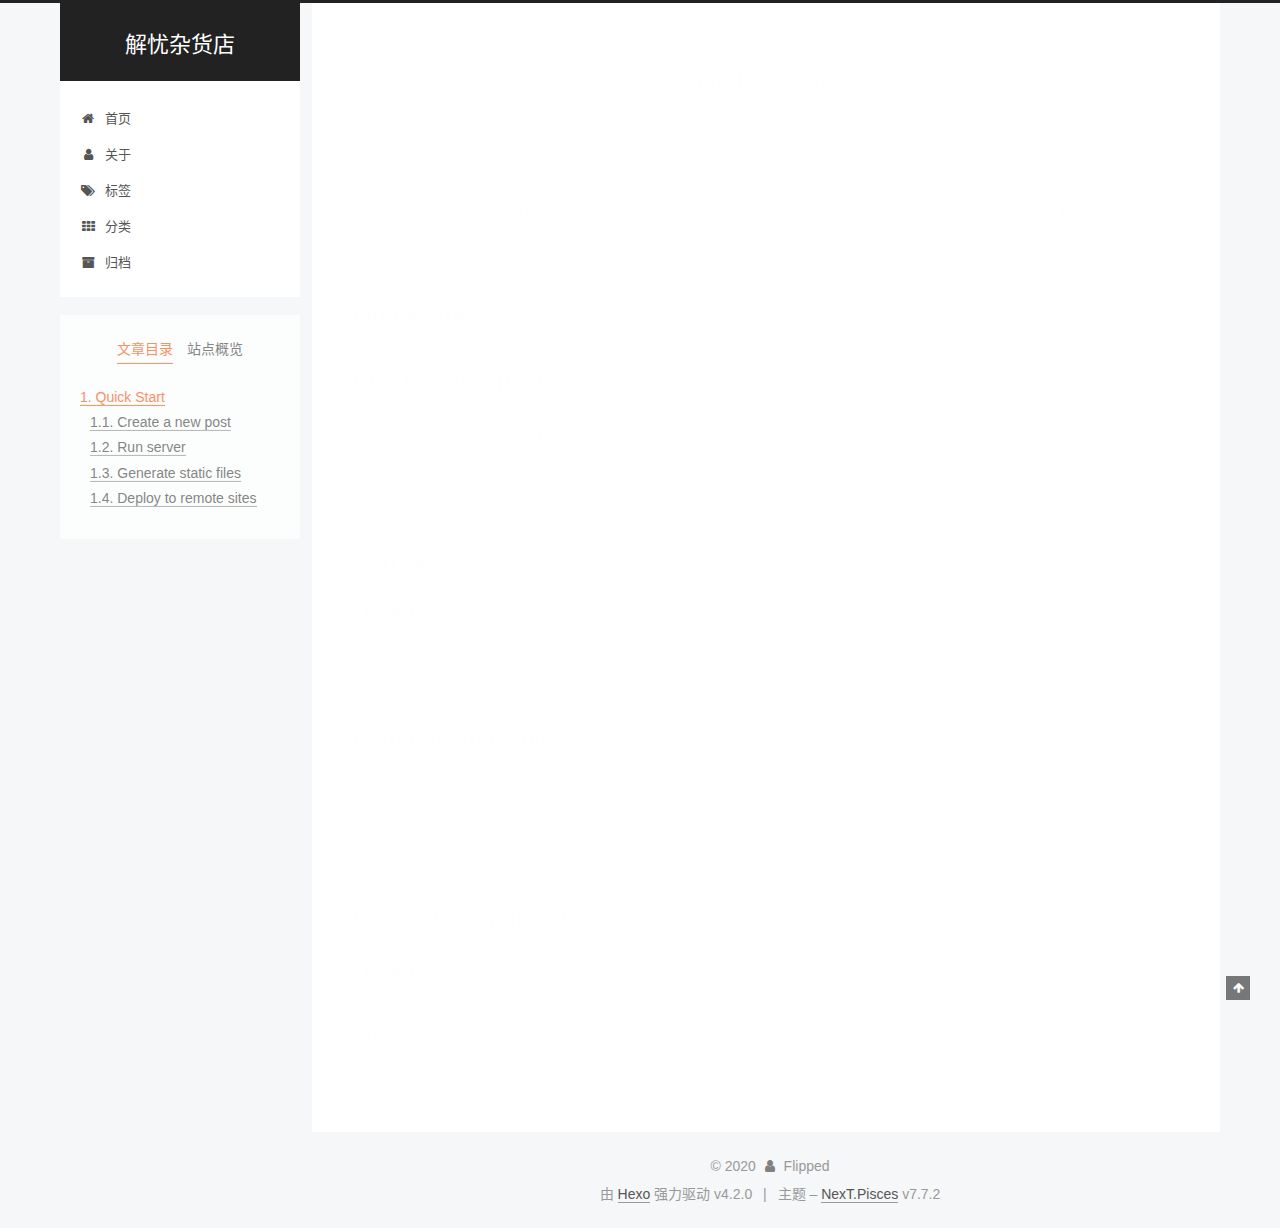
<file: 2020/03/11/hello-world/index.html>
<!DOCTYPE html>
<html lang="zh-CN">
<head>
  <meta charset="UTF-8">
<meta name="viewport" content="width=device-width, initial-scale=1, maximum-scale=2">
<meta name="theme-color" content="#222">
<meta name="generator" content="Hexo 4.2.0">
  <link rel="apple-touch-icon" sizes="180x180" href="/images/apple-touch-icon-next.png">
  <link rel="icon" type="image/png" sizes="32x32" href="/images/favicon-32x32-next.png">
  <link rel="icon" type="image/png" sizes="16x16" href="/images/favicon-16x16-next.png">
  <link rel="mask-icon" href="/images/logo.svg" color="#222">

<link rel="stylesheet" href="/css/main.css">


<link rel="stylesheet" href="/lib/font-awesome/css/font-awesome.min.css">

<script id="hexo-configurations">
    var NexT = window.NexT || {};
    var CONFIG = {"hostname":"yoursite.com","root":"/","scheme":"Pisces","version":"7.7.2","exturl":false,"sidebar":{"position":"left","display":"post","padding":18,"offset":12,"onmobile":false},"copycode":{"enable":false,"show_result":false,"style":null},"back2top":{"enable":true,"sidebar":false,"scrollpercent":false},"bookmark":{"enable":false,"color":"#222","save":"auto"},"fancybox":false,"mediumzoom":false,"lazyload":false,"pangu":false,"comments":{"style":"tabs","active":null,"storage":true,"lazyload":false,"nav":null},"algolia":{"hits":{"per_page":10},"labels":{"input_placeholder":"Search for Posts","hits_empty":"We didn't find any results for the search: ${query}","hits_stats":"${hits} results found in ${time} ms"}},"localsearch":{"enable":false,"trigger":"auto","top_n_per_article":1,"unescape":false,"preload":false},"motion":{"enable":true,"async":false,"transition":{"post_block":"fadeIn","post_header":"slideDownIn","post_body":"slideDownIn","coll_header":"slideLeftIn","sidebar":"slideUpIn"}}};
  </script>

  <meta name="description" content="Welcome to Hexo! This is your very first post. Check documentation for more info. If you get any problems when using Hexo, you can find the answer in troubleshooting or you can ask me on GitHub. Quick">
<meta property="og:type" content="article">
<meta property="og:title" content="Hello World">
<meta property="og:url" content="http://yoursite.com/2020/03/11/hello-world/index.html">
<meta property="og:site_name" content="解忧杂货店">
<meta property="og:description" content="Welcome to Hexo! This is your very first post. Check documentation for more info. If you get any problems when using Hexo, you can find the answer in troubleshooting or you can ask me on GitHub. Quick">
<meta property="og:locale" content="zh_CN">
<meta property="article:published_time" content="2020-03-11T01:51:02.083Z">
<meta property="article:modified_time" content="2020-03-11T01:51:02.083Z">
<meta property="article:author" content="Flipped">
<meta name="twitter:card" content="summary">

<link rel="canonical" href="http://yoursite.com/2020/03/11/hello-world/">


<script id="page-configurations">
  // https://hexo.io/docs/variables.html
  CONFIG.page = {
    sidebar: "",
    isHome : false,
    isPost : true
  };
</script>

  <title>Hello World | 解忧杂货店</title>
  






  <noscript>
  <style>
  .use-motion .brand,
  .use-motion .menu-item,
  .sidebar-inner,
  .use-motion .post-block,
  .use-motion .pagination,
  .use-motion .comments,
  .use-motion .post-header,
  .use-motion .post-body,
  .use-motion .collection-header { opacity: initial; }

  .use-motion .site-title,
  .use-motion .site-subtitle {
    opacity: initial;
    top: initial;
  }

  .use-motion .logo-line-before i { left: initial; }
  .use-motion .logo-line-after i { right: initial; }
  </style>
</noscript>

</head>

<body itemscope itemtype="http://schema.org/WebPage">
  <div class="container use-motion">
    <div class="headband"></div>

    <header class="header" itemscope itemtype="http://schema.org/WPHeader">
      <div class="header-inner"><div class="site-brand-container">
  <div class="site-nav-toggle">
    <div class="toggle" aria-label="切换导航栏">
      <span class="toggle-line toggle-line-first"></span>
      <span class="toggle-line toggle-line-middle"></span>
      <span class="toggle-line toggle-line-last"></span>
    </div>
  </div>

  <div class="site-meta">

    <div>
      <a href="/" class="brand" rel="start">
        <span class="logo-line-before"><i></i></span>
        <span class="site-title">解忧杂货店</span>
        <span class="logo-line-after"><i></i></span>
      </a>
    </div>
  </div>

  <div class="site-nav-right">
    <div class="toggle popup-trigger">
    </div>
  </div>
</div>


<nav class="site-nav">
  
  <ul id="menu" class="menu">
        <li class="menu-item menu-item-home">

    <a href="/" rel="section"><i class="fa fa-fw fa-home"></i>首页</a>

  </li>
        <li class="menu-item menu-item-about">

    <a href="/about/" rel="section"><i class="fa fa-fw fa-user"></i>关于</a>

  </li>
        <li class="menu-item menu-item-tags">

    <a href="/tags/" rel="section"><i class="fa fa-fw fa-tags"></i>标签</a>

  </li>
        <li class="menu-item menu-item-categories">

    <a href="/categories/" rel="section"><i class="fa fa-fw fa-th"></i>分类</a>

  </li>
        <li class="menu-item menu-item-archives">

    <a href="/archives/" rel="section"><i class="fa fa-fw fa-archive"></i>归档</a>

  </li>
  </ul>

</nav>
</div>
    </header>

    
  <div class="back-to-top">
    <i class="fa fa-arrow-up"></i>
    <span>0%</span>
  </div>


    <main class="main">
      <div class="main-inner">
        <div class="content-wrap">
          

          <div class="content">
            

  <div class="posts-expand">
      
  
  
  <article itemscope itemtype="http://schema.org/Article" class="post-block " lang="zh-CN">
    <link itemprop="mainEntityOfPage" href="http://yoursite.com/2020/03/11/hello-world/">

    <span hidden itemprop="author" itemscope itemtype="http://schema.org/Person">
      <meta itemprop="image" content="/images/dog.jpg">
      <meta itemprop="name" content="Flipped">
      <meta itemprop="description" content="Electrify my heart!!!">
    </span>

    <span hidden itemprop="publisher" itemscope itemtype="http://schema.org/Organization">
      <meta itemprop="name" content="解忧杂货店">
    </span>
      <header class="post-header">
        <h1 class="post-title" itemprop="name headline">
          Hello World
        </h1>

        <div class="post-meta">
            <span class="post-meta-item">
              <span class="post-meta-item-icon">
                <i class="fa fa-calendar-o"></i>
              </span>
              <span class="post-meta-item-text">发表于</span>

              <time title="创建时间：2020-03-11 09:51:02" itemprop="dateCreated datePublished" datetime="2020-03-11T09:51:02+08:00">2020-03-11</time>
            </span>

          

        </div>
      </header>

    
    
    
    <div class="post-body" itemprop="articleBody">

      
        <p>Welcome to <a href="https://hexo.io/" target="_blank" rel="noopener">Hexo</a>! This is your very first post. Check <a href="https://hexo.io/docs/" target="_blank" rel="noopener">documentation</a> for more info. If you get any problems when using Hexo, you can find the answer in <a href="https://hexo.io/docs/troubleshooting.html" target="_blank" rel="noopener">troubleshooting</a> or you can ask me on <a href="https://github.com/hexojs/hexo/issues" target="_blank" rel="noopener">GitHub</a>.</p>
<h2 id="Quick-Start"><a href="#Quick-Start" class="headerlink" title="Quick Start"></a>Quick Start</h2><h3 id="Create-a-new-post"><a href="#Create-a-new-post" class="headerlink" title="Create a new post"></a>Create a new post</h3><figure class="highlight bash"><table><tr><td class="gutter"><pre><span class="line">1</span><br></pre></td><td class="code"><pre><span class="line">$ hexo new <span class="string">"My New Post"</span></span><br></pre></td></tr></table></figure>

<p>More info: <a href="https://hexo.io/docs/writing.html" target="_blank" rel="noopener">Writing</a></p>
<h3 id="Run-server"><a href="#Run-server" class="headerlink" title="Run server"></a>Run server</h3><figure class="highlight bash"><table><tr><td class="gutter"><pre><span class="line">1</span><br></pre></td><td class="code"><pre><span class="line">$ hexo server</span><br></pre></td></tr></table></figure>

<p>More info: <a href="https://hexo.io/docs/server.html" target="_blank" rel="noopener">Server</a></p>
<h3 id="Generate-static-files"><a href="#Generate-static-files" class="headerlink" title="Generate static files"></a>Generate static files</h3><figure class="highlight bash"><table><tr><td class="gutter"><pre><span class="line">1</span><br></pre></td><td class="code"><pre><span class="line">$ hexo generate</span><br></pre></td></tr></table></figure>

<p>More info: <a href="https://hexo.io/docs/generating.html" target="_blank" rel="noopener">Generating</a></p>
<h3 id="Deploy-to-remote-sites"><a href="#Deploy-to-remote-sites" class="headerlink" title="Deploy to remote sites"></a>Deploy to remote sites</h3><figure class="highlight bash"><table><tr><td class="gutter"><pre><span class="line">1</span><br></pre></td><td class="code"><pre><span class="line">$ hexo deploy</span><br></pre></td></tr></table></figure>

<p>More info: <a href="https://hexo.io/docs/one-command-deployment.html" target="_blank" rel="noopener">Deployment</a></p>

    </div>

    
    
    

      <footer class="post-footer">

        


        
      </footer>
    
  </article>
  
  
  

  </div>


          </div>
          

<script>
  window.addEventListener('tabs:register', () => {
    let { activeClass } = CONFIG.comments;
    if (CONFIG.comments.storage) {
      activeClass = localStorage.getItem('comments_active') || activeClass;
    }
    if (activeClass) {
      let activeTab = document.querySelector(`a[href="#comment-${activeClass}"]`);
      if (activeTab) {
        activeTab.click();
      }
    }
  });
  if (CONFIG.comments.storage) {
    window.addEventListener('tabs:click', event => {
      if (!event.target.matches('.tabs-comment .tab-content .tab-pane')) return;
      let commentClass = event.target.classList[1];
      localStorage.setItem('comments_active', commentClass);
    });
  }
</script>

        </div>
          
  
  <div class="toggle sidebar-toggle">
    <span class="toggle-line toggle-line-first"></span>
    <span class="toggle-line toggle-line-middle"></span>
    <span class="toggle-line toggle-line-last"></span>
  </div>

  <aside class="sidebar">
    <div class="sidebar-inner">

      <ul class="sidebar-nav motion-element">
        <li class="sidebar-nav-toc">
          文章目录
        </li>
        <li class="sidebar-nav-overview">
          站点概览
        </li>
      </ul>

      <!--noindex-->
      <div class="post-toc-wrap sidebar-panel">
          <div class="post-toc motion-element"><ol class="nav"><li class="nav-item nav-level-2"><a class="nav-link" href="#Quick-Start"><span class="nav-number">1.</span> <span class="nav-text">Quick Start</span></a><ol class="nav-child"><li class="nav-item nav-level-3"><a class="nav-link" href="#Create-a-new-post"><span class="nav-number">1.1.</span> <span class="nav-text">Create a new post</span></a></li><li class="nav-item nav-level-3"><a class="nav-link" href="#Run-server"><span class="nav-number">1.2.</span> <span class="nav-text">Run server</span></a></li><li class="nav-item nav-level-3"><a class="nav-link" href="#Generate-static-files"><span class="nav-number">1.3.</span> <span class="nav-text">Generate static files</span></a></li><li class="nav-item nav-level-3"><a class="nav-link" href="#Deploy-to-remote-sites"><span class="nav-number">1.4.</span> <span class="nav-text">Deploy to remote sites</span></a></li></ol></li></ol></div>
      </div>
      <!--/noindex-->

      <div class="site-overview-wrap sidebar-panel">
        <div class="site-author motion-element" itemprop="author" itemscope itemtype="http://schema.org/Person">
    <img class="site-author-image" itemprop="image" alt="Flipped"
      src="/images/dog.jpg">
  <p class="site-author-name" itemprop="name">Flipped</p>
  <div class="site-description" itemprop="description">Electrify my heart!!!</div>
</div>
<div class="site-state-wrap motion-element">
  <nav class="site-state">
      <div class="site-state-item site-state-posts">
          <a href="/archives/">
        
          <span class="site-state-item-count">1</span>
          <span class="site-state-item-name">日志</span>
        </a>
      </div>
  </nav>
</div>



      </div>

    </div>
  </aside>
  <div id="sidebar-dimmer"></div>


      </div>
    </main>

    <footer class="footer">
      <div class="footer-inner">
        

<div class="copyright">
  
  &copy; 
  <span itemprop="copyrightYear">2020</span>
  <span class="with-love">
    <i class="fa fa-user"></i>
  </span>
  <span class="author" itemprop="copyrightHolder">Flipped</span>
</div>
  <div class="powered-by">由 <a href="https://hexo.io/" class="theme-link" rel="noopener" target="_blank">Hexo</a> 强力驱动 v4.2.0
  </div>
  <span class="post-meta-divider">|</span>
  <div class="theme-info">主题 – <a href="https://pisces.theme-next.org/" class="theme-link" rel="noopener" target="_blank">NexT.Pisces</a> v7.7.2
  </div>

        








      </div>
    </footer>
  </div>

  
  <script src="/lib/anime.min.js"></script>
  <script src="/lib/velocity/velocity.min.js"></script>
  <script src="/lib/velocity/velocity.ui.min.js"></script>

<script src="/js/utils.js"></script>

<script src="/js/motion.js"></script>


<script src="/js/schemes/pisces.js"></script>


<script src="/js/next-boot.js"></script>




  















  

  

</body>
</html>
</file>
<file: css/main.css>
:root {
  --body-bg-color: #f5f7f9;
  --content-bg-color: #fff;
  --card-bg-color: #f5f5f5;
  --text-color: #555;
  --link-color: #555;
  --link-hover-color: #222;
  --brand-color: #fff;
  --brand-hover-color: #fff;
  --table-row-odd-bg-color: #f9f9f9;
  --table-row-hover-bg-color: #f5f5f5;
  --menu-item-bg-color: #f5f5f5;
}
html {
  line-height: 1.15; /* 1 */
  -webkit-text-size-adjust: 100%; /* 2 */
}
body {
  margin: 0;
}
main {
  display: block;
}
h1 {
  font-size: 2em;
  margin: 0.67em 0;
}
hr {
  box-sizing: content-box; /* 1 */
  height: 0; /* 1 */
  overflow: visible; /* 2 */
}
pre {
  font-family: monospace, monospace; /* 1 */
  font-size: 1em; /* 2 */
}
a {
  background: transparent;
}
abbr[title] {
  border-bottom: none; /* 1 */
  text-decoration: underline; /* 2 */
  text-decoration: underline dotted; /* 2 */
}
b,
strong {
  font-weight: bolder;
}
code,
kbd,
samp {
  font-family: monospace, monospace; /* 1 */
  font-size: 1em; /* 2 */
}
small {
  font-size: 80%;
}
sub,
sup {
  font-size: 75%;
  line-height: 0;
  position: relative;
  vertical-align: baseline;
}
sub {
  bottom: -0.25em;
}
sup {
  top: -0.5em;
}
img {
  border-style: none;
}
button,
input,
optgroup,
select,
textarea {
  font-family: inherit; /* 1 */
  font-size: 100%; /* 1 */
  line-height: 1.15; /* 1 */
  margin: 0; /* 2 */
}
button,
input {
/* 1 */
  overflow: visible;
}
button,
select {
/* 1 */
  text-transform: none;
}
button,
[type='button'],
[type='reset'],
[type='submit'] {
  -webkit-appearance: button;
}
button::-moz-focus-inner,
[type='button']::-moz-focus-inner,
[type='reset']::-moz-focus-inner,
[type='submit']::-moz-focus-inner {
  border-style: none;
  padding: 0;
}
button:-moz-focusring,
[type='button']:-moz-focusring,
[type='reset']:-moz-focusring,
[type='submit']:-moz-focusring {
  outline: 1px dotted ButtonText;
}
fieldset {
  padding: 0.35em 0.75em 0.625em;
}
legend {
  box-sizing: border-box; /* 1 */
  color: inherit; /* 2 */
  display: table; /* 1 */
  max-width: 100%; /* 1 */
  padding: 0; /* 3 */
  white-space: normal; /* 1 */
}
progress {
  vertical-align: baseline;
}
textarea {
  overflow: auto;
}
[type='checkbox'],
[type='radio'] {
  box-sizing: border-box; /* 1 */
  padding: 0; /* 2 */
}
[type='number']::-webkit-inner-spin-button,
[type='number']::-webkit-outer-spin-button {
  height: auto;
}
[type='search'] {
  outline-offset: -2px; /* 2 */
  -webkit-appearance: textfield; /* 1 */
}
[type='search']::-webkit-search-decoration {
  -webkit-appearance: none;
}
::-webkit-file-upload-button {
  font: inherit; /* 2 */
  -webkit-appearance: button; /* 1 */
}
details {
  display: block;
}
summary {
  display: list-item;
}
template {
  display: none;
}
[hidden] {
  display: none;
}
::selection {
  background: #262a30;
  color: #fff;
}
html,
body {
  height: 100%;
}
body {
  background: var(--body-bg-color);
  color: var(--text-color);
  font-family: 'Lato', "PingFang SC", "Microsoft YaHei", sans-serif;
  font-size: 1em;
  line-height: 2;
}
@media (max-width: 991px) {
  body {
    padding-left: 0 !important;
    padding-right: 0 !important;
  }
}
h1,
h2,
h3,
h4,
h5,
h6 {
  font-family: 'Lato', "PingFang SC", "Microsoft YaHei", sans-serif;
  font-weight: bold;
  line-height: 1.5;
  margin: 20px 0 15px;
}
h1 {
  font-size: 1.5em;
}
h2 {
  font-size: 1.375em;
}
h3 {
  font-size: 1.25em;
}
h4 {
  font-size: 1.125em;
}
h5 {
  font-size: 1em;
}
h6 {
  font-size: 0.875em;
}
p {
  margin: 0 0 20px 0;
}
a,
span.exturl {
  border-bottom: 1px solid #999;
  color: var(--link-color);
  outline: 0;
  text-decoration: none;
  overflow-wrap: break-word;
  word-wrap: break-word;
  cursor: pointer;
}
a:hover,
span.exturl:hover {
  border-bottom-color: var(--link-hover-color);
  color: var(--link-hover-color);
}
iframe,
img,
video {
  display: block;
  margin-left: auto;
  margin-right: auto;
  max-width: 100%;
}
hr {
  background-image: repeating-linear-gradient(-45deg, #ddd, #ddd 4px, transparent 4px, transparent 8px);
  border: 0;
  height: 3px;
  margin: 40px 0;
}
blockquote {
  border-left: 4px solid #ddd;
  color: #666;
  margin: 0;
  padding: 0 15px;
}
blockquote cite::before {
  content: '-';
  padding: 0 5px;
}
dt {
  font-weight: bold;
}
dd {
  margin: 0;
  padding: 0;
}
kbd {
  background-color: #f5f5f5;
  background-image: linear-gradient(#eee, #fff, #eee);
  border: 1px solid #ccc;
  border-radius: 0.2em;
  box-shadow: 0.1em 0.1em 0.2em rgba(0,0,0,0.1);
  font-family: inherit;
  padding: 0.1em 0.3em;
  white-space: nowrap;
}
.table-container {
  overflow: auto;
}
table {
  border-collapse: collapse;
  border-spacing: 0;
  font-size: 0.875em;
  margin: 0 0 20px 0;
  width: 100%;
}
tbody tr:nth-of-type(odd) {
  background: var(--table-row-odd-bg-color);
}
tbody tr:hover {
  background: var(--table-row-hover-bg-color);
}
caption,
th,
td {
  font-weight: normal;
  padding: 8px;
  text-align: left;
  vertical-align: middle;
}
th,
td {
  border: 1px solid #ddd;
  border-bottom: 3px solid #ddd;
}
th {
  font-weight: 700;
  padding-bottom: 10px;
}
td {
  border-bottom-width: 1px;
}
.btn {
  background: #fff;
  border: 2px solid #555;
  border-radius: 2px;
  color: #555;
  display: inline-block;
  font-size: 0.875em;
  line-height: 2;
  padding: 0 20px;
  text-decoration: none;
  transition-property: background-color;
  transition-delay: 0s;
  transition-duration: 0.2s;
  transition-timing-function: ease-in-out;
}
.btn:hover {
  background: #222;
  border-color: #222;
  color: #fff;
}
.btn + .btn {
  margin: 0 0 8px 8px;
}
.btn .fa-fw {
  text-align: left;
  width: 1.285714285714286em;
}
.toggle {
  line-height: 0;
}
.toggle .toggle-line {
  background: #fff;
  display: inline-block;
  height: 2px;
  left: 0;
  position: relative;
  top: 0;
  transition: all 0.4s;
  vertical-align: top;
  width: 100%;
}
.toggle .toggle-line:not(:first-child) {
  margin-top: 3px;
}
.toggle.toggle-arrow .toggle-line-first {
  left: 50%;
  top: 2px;
  transform: rotate(45deg);
  width: 50%;
}
.toggle.toggle-arrow .toggle-line-middle {
  left: 2px;
  width: 90%;
}
.toggle.toggle-arrow .toggle-line-last {
  left: 50%;
  top: -2px;
  transform: rotate(-45deg);
  width: 50%;
}
.toggle.toggle-close .toggle-line-first {
  transform: rotate(-45deg);
  top: 5px;
}
.toggle.toggle-close .toggle-line-middle {
  opacity: 0;
}
.toggle.toggle-close .toggle-line-last {
  transform: rotate(45deg);
  top: -5px;
}
.highlight,
pre {
  background: #f7f7f7;
  color: #4d4d4c;
  line-height: 1.6;
  margin: 0 auto 20px;
}
pre,
code {
  font-family: consolas, Menlo, monospace, "PingFang SC", "Microsoft YaHei";
}
code {
  background: #eee;
  border-radius: 3px;
  color: #555;
  padding: 2px 4px;
  overflow-wrap: break-word;
  word-wrap: break-word;
}
.highlight *::selection {
  background: #d6d6d6;
}
.highlight pre {
  border: 0;
  margin: 0;
  padding: 10px 0;
}
.highlight table {
  border: 0;
  margin: 0;
  width: auto;
}
.highlight td {
  border: 0;
  padding: 0;
}
.highlight figcaption {
  background: #eee;
  color: #4d4d4c;
  display: flex;
  font-size: 0.875em;
  justify-content: space-between;
  line-height: 1.2;
  padding: 0.5em;
}
.highlight figcaption a {
  color: #4d4d4c;
}
.highlight figcaption a:hover {
  border-bottom-color: #4d4d4c;
}
.highlight .gutter {
  -moz-user-select: none;
  -ms-user-select: none;
  -webkit-user-select: none;
  user-select: none;
}
.highlight .gutter pre {
  background: #eff2f3;
  color: #869194;
  padding-left: 10px;
  padding-right: 10px;
  text-align: right;
}
.highlight .code pre {
  background: #f7f7f7;
  padding-left: 10px;
  width: 100%;
}
.gist table {
  width: auto;
}
.gist table td {
  border: 0;
}
pre {
  overflow: auto;
  padding: 10px;
}
pre code {
  background: none;
  color: #4d4d4c;
  font-size: 0.875em;
  padding: 0;
  text-shadow: none;
}
pre .deletion {
  background: #fdd;
}
pre .addition {
  background: #dfd;
}
pre .meta {
  color: #eab700;
  -moz-user-select: none;
  -ms-user-select: none;
  -webkit-user-select: none;
  user-select: none;
}
pre .comment {
  color: #8e908c;
}
pre .variable,
pre .attribute,
pre .tag,
pre .name,
pre .regexp,
pre .ruby .constant,
pre .xml .tag .title,
pre .xml .pi,
pre .xml .doctype,
pre .html .doctype,
pre .css .id,
pre .css .class,
pre .css .pseudo {
  color: #c82829;
}
pre .number,
pre .preprocessor,
pre .built_in,
pre .builtin-name,
pre .literal,
pre .params,
pre .constant,
pre .command {
  color: #f5871f;
}
pre .ruby .class .title,
pre .css .rules .attribute,
pre .string,
pre .symbol,
pre .value,
pre .inheritance,
pre .header,
pre .ruby .symbol,
pre .xml .cdata,
pre .special,
pre .formula {
  color: #718c00;
}
pre .title,
pre .css .hexcolor {
  color: #3e999f;
}
pre .function,
pre .python .decorator,
pre .python .title,
pre .ruby .function .title,
pre .ruby .title .keyword,
pre .perl .sub,
pre .javascript .title,
pre .coffeescript .title {
  color: #4271ae;
}
pre .keyword,
pre .javascript .function {
  color: #8959a8;
}
.blockquote-center {
  border-left: none;
  margin: 40px 0;
  padding: 0;
  position: relative;
  text-align: center;
}
.blockquote-center::before,
.blockquote-center::after {
  background-repeat: no-repeat;
  background-size: 22px 22px;
  content: ' ';
  display: block;
  height: 24px;
  opacity: 0.2;
  position: absolute;
  width: 100%;
}
.blockquote-center::before {
  background-image: url("../images/quote-l.svg");
  background-position: 0 -6px;
  border-top: 1px solid #ccc;
  top: -20px;
}
.blockquote-center::after {
  background-image: url("../images/quote-r.svg");
  background-position: 100% 8px;
  border-bottom: 1px solid #ccc;
  bottom: -20px;
}
.blockquote-center p,
.blockquote-center div {
  text-align: center;
}
.post-body .group-picture img {
  margin: 0 auto;
  padding: 0 3px;
}
.group-picture-row {
  margin-bottom: 6px;
  overflow: hidden;
}
.group-picture-column {
  float: left;
  margin-bottom: 10px;
}
.post-body .label {
  color: #555;
  display: inline;
  padding: 0 2px;
}
.post-body .label.default {
  background: #f0f0f0;
}
.post-body .label.primary {
  background: #efe6f7;
}
.post-body .label.info {
  background: #e5f2f8;
}
.post-body .label.success {
  background: #e7f4e9;
}
.post-body .label.warning {
  background: #fcf6e1;
}
.post-body .label.danger {
  background: #fae8eb;
}
.post-body .tabs {
  margin-bottom: 20px;
}
.post-body .tabs,
.tabs-comment {
  display: block;
  padding-top: 10px;
  position: relative;
}
.post-body .tabs ul.nav-tabs,
.tabs-comment ul.nav-tabs {
  display: flex;
  flex-wrap: wrap;
  margin: 0;
  margin-bottom: -1px;
  padding: 0;
}
@media (max-width: 413px) {
  .post-body .tabs ul.nav-tabs,
  .tabs-comment ul.nav-tabs {
    display: block;
    margin-bottom: 5px;
  }
}
.post-body .tabs ul.nav-tabs li.tab,
.tabs-comment ul.nav-tabs li.tab {
  border-bottom: 1px solid #ddd;
  border-left: 1px solid transparent;
  border-right: 1px solid transparent;
  border-top: 3px solid transparent;
  flex-grow: 1;
  list-style-type: none;
  border-radius: 0 0 0 0;
}
@media (max-width: 413px) {
  .post-body .tabs ul.nav-tabs li.tab,
  .tabs-comment ul.nav-tabs li.tab {
    border-bottom: 1px solid transparent;
    border-left: 3px solid transparent;
    border-right: 1px solid transparent;
    border-top: 1px solid transparent;
  }
}
@media (max-width: 413px) {
  .post-body .tabs ul.nav-tabs li.tab,
  .tabs-comment ul.nav-tabs li.tab {
    border-radius: 0;
  }
}
.post-body .tabs ul.nav-tabs li.tab a,
.tabs-comment ul.nav-tabs li.tab a {
  border-bottom: initial;
  display: block;
  line-height: 1.8;
  outline: 0;
  padding: 0.25em 0.75em;
  text-align: center;
  transition-delay: 0s;
  transition-duration: 0.2s;
  transition-timing-function: ease-out;
}
.post-body .tabs ul.nav-tabs li.tab a i,
.tabs-comment ul.nav-tabs li.tab a i {
  width: 1.285714285714286em;
}
.post-body .tabs ul.nav-tabs li.tab.active,
.tabs-comment ul.nav-tabs li.tab.active {
  border-bottom: 1px solid transparent;
  border-left: 1px solid #ddd;
  border-right: 1px solid #ddd;
  border-top: 3px solid #fc6423;
}
@media (max-width: 413px) {
  .post-body .tabs ul.nav-tabs li.tab.active,
  .tabs-comment ul.nav-tabs li.tab.active {
    border-bottom: 1px solid #ddd;
    border-left: 3px solid #fc6423;
    border-right: 1px solid #ddd;
    border-top: 1px solid #ddd;
  }
}
.post-body .tabs ul.nav-tabs li.tab.active a,
.tabs-comment ul.nav-tabs li.tab.active a {
  color: var(--link-color);
  cursor: default;
}
.post-body .tabs .tab-content .tab-pane,
.tabs-comment .tab-content .tab-pane {
  border: 1px solid #ddd;
  border-top: 0;
  padding: 20px 20px 0 20px;
  border-radius: 0;
}
.post-body .tabs .tab-content .tab-pane:not(.active),
.tabs-comment .tab-content .tab-pane:not(.active) {
  display: none;
}
.post-body .tabs .tab-content .tab-pane.active,
.tabs-comment .tab-content .tab-pane.active {
  display: block;
}
.post-body .tabs .tab-content .tab-pane.active:nth-of-type(1),
.tabs-comment .tab-content .tab-pane.active:nth-of-type(1) {
  border-radius: 0 0 0 0;
}
@media (max-width: 413px) {
  .post-body .tabs .tab-content .tab-pane.active:nth-of-type(1),
  .tabs-comment .tab-content .tab-pane.active:nth-of-type(1) {
    border-radius: 0;
  }
}
.post-body .note {
  border-radius: 3px;
  margin-bottom: 20px;
  padding: 1em;
  position: relative;
  border: 1px solid #eee;
  border-left-width: 5px;
}
.post-body .note h2,
.post-body .note h3,
.post-body .note h4,
.post-body .note h5,
.post-body .note h6 {
  margin-top: 0;
  border-bottom: initial;
  margin-bottom: 0;
  padding-top: 0;
}
.post-body .note p:first-child,
.post-body .note ul:first-child,
.post-body .note ol:first-child,
.post-body .note table:first-child,
.post-body .note pre:first-child,
.post-body .note blockquote:first-child,
.post-body .note img:first-child {
  margin-top: 0;
}
.post-body .note p:last-child,
.post-body .note ul:last-child,
.post-body .note ol:last-child,
.post-body .note table:last-child,
.post-body .note pre:last-child,
.post-body .note blockquote:last-child,
.post-body .note img:last-child {
  margin-bottom: 0;
}
.post-body .note.default {
  border-left-color: #777;
}
.post-body .note.default h2,
.post-body .note.default h3,
.post-body .note.default h4,
.post-body .note.default h5,
.post-body .note.default h6 {
  color: #777;
}
.post-body .note.primary {
  border-left-color: #6f42c1;
}
.post-body .note.primary h2,
.post-body .note.primary h3,
.post-body .note.primary h4,
.post-body .note.primary h5,
.post-body .note.primary h6 {
  color: #6f42c1;
}
.post-body .note.info {
  border-left-color: #428bca;
}
.post-body .note.info h2,
.post-body .note.info h3,
.post-body .note.info h4,
.post-body .note.info h5,
.post-body .note.info h6 {
  color: #428bca;
}
.post-body .note.success {
  border-left-color: #5cb85c;
}
.post-body .note.success h2,
.post-body .note.success h3,
.post-body .note.success h4,
.post-body .note.success h5,
.post-body .note.success h6 {
  color: #5cb85c;
}
.post-body .note.warning {
  border-left-color: #f0ad4e;
}
.post-body .note.warning h2,
.post-body .note.warning h3,
.post-body .note.warning h4,
.post-body .note.warning h5,
.post-body .note.warning h6 {
  color: #f0ad4e;
}
.post-body .note.danger {
  border-left-color: #d9534f;
}
.post-body .note.danger h2,
.post-body .note.danger h3,
.post-body .note.danger h4,
.post-body .note.danger h5,
.post-body .note.danger h6 {
  color: #d9534f;
}
.pagination .prev,
.pagination .next,
.pagination .page-number,
.pagination .space {
  display: inline-block;
  margin: 0 10px;
  padding: 0 11px;
  position: relative;
  top: -1px;
}
@media (max-width: 767px) {
  .pagination .prev,
  .pagination .next,
  .pagination .page-number,
  .pagination .space {
    margin: 0 5px;
  }
}
.pagination {
  border-top: 1px solid #eee;
  margin: 120px 0 0;
  text-align: center;
}
.pagination .prev,
.pagination .next,
.pagination .page-number {
  border-bottom: 0;
  border-top: 1px solid #eee;
  transition-property: border-color;
  transition-delay: 0s;
  transition-duration: 0.2s;
  transition-timing-function: ease-in-out;
}
.pagination .prev:hover,
.pagination .next:hover,
.pagination .page-number:hover {
  border-top-color: #222;
}
.pagination .space {
  margin: 0;
  padding: 0;
}
.pagination .prev {
  margin-left: 0;
}
.pagination .next {
  margin-right: 0;
}
.pagination .page-number.current {
  background: #ccc;
  border-top-color: #ccc;
  color: #fff;
}
@media (max-width: 767px) {
  .pagination {
    border-top: none;
  }
  .pagination .prev,
  .pagination .next,
  .pagination .page-number {
    border-bottom: 1px solid #eee;
    border-top: 0;
    margin-bottom: 10px;
    padding: 0 10px;
  }
  .pagination .prev:hover,
  .pagination .next:hover,
  .pagination .page-number:hover {
    border-bottom-color: #222;
  }
}
.comments {
  margin: 60px 20px 0;
  overflow: hidden;
}
.comment-button-group {
  display: flex;
  flex-wrap: wrap-reverse;
  justify-content: center;
  margin: 1em 0;
}
.comment-button-group .comment-button {
  margin: 0.1em 0.2em;
}
.comment-button-group .comment-button.active {
  background: #222;
  border-color: #222;
  color: #fff;
}
.comment-position {
  display: none;
}
.comment-position.active {
  display: block;
}
.tabs-comment {
  background: var(--content-bg-color);
  margin-top: 4em;
  padding-top: 0;
}
.tabs-comment .comments {
  border: 0;
  box-shadow: none;
  margin-top: 0;
  padding-top: 0;
}
.container {
  min-height: 100%;
  position: relative;
}
.main-inner {
  margin: 0 auto;
  width: calc(100% - 20px);
}
@media (min-width: 1200px) {
  .main-inner {
    width: 1160px;
  }
}
@media (min-width: 1600px) {
  .main-inner {
    width: 73%;
  }
}
.header {
  background: transparent;
}
.header-inner {
  margin: 0 auto;
  width: calc(100% - 20px);
}
@media (min-width: 1200px) {
  .header-inner {
    width: 1160px;
  }
}
@media (min-width: 1600px) {
  .header-inner {
    width: 73%;
  }
}
.site-brand-container {
  display: flex;
  flex-shrink: 0;
  padding: 0 10px;
}
.headband {
  background: #222;
  height: 3px;
}
.site-meta {
  flex-grow: 1;
  text-align: center;
}
@media (max-width: 767px) {
  .site-meta {
    text-align: center;
  }
}
.brand {
  border-bottom: none;
  color: var(--brand-color);
  display: inline-block;
  line-height: 1.375em;
  padding: 0 40px;
  position: relative;
}
.brand:hover {
  color: var(--brand-hover-color);
}
.site-title {
  display: inline-block;
  font-family: 'Lato', "PingFang SC", "Microsoft YaHei", sans-serif;
  font-size: 1.375em;
  font-weight: normal;
  line-height: 1.5;
  vertical-align: top;
}
.site-subtitle {
  color: #ddd;
  font-size: 0.8125em;
  margin: 10px 0;
}
.use-motion .brand {
  opacity: 0;
}
.use-motion .site-title,
.use-motion .site-subtitle,
.use-motion .custom-logo-image {
  opacity: 0;
  position: relative;
  top: -10px;
}
.site-nav-toggle,
.site-nav-right {
  display: none;
}
@media (max-width: 767px) {
  .site-nav-toggle,
  .site-nav-right {
    display: flex;
    flex-direction: column;
    justify-content: center;
  }
}
.site-nav-toggle .toggle,
.site-nav-right .toggle {
  color: var(--text-color);
  padding: 10px;
  width: 22px;
}
.site-nav-toggle .toggle .toggle-line,
.site-nav-right .toggle .toggle-line {
  background: var(--text-color);
  border-radius: 1px;
}
.site-nav {
  display: block;
}
@media (max-width: 767px) {
  .site-nav {
    clear: both;
    display: none;
  }
}
.site-nav.site-nav-on {
  display: block;
}
.menu {
  margin-top: 20px;
  padding-left: 0;
  text-align: center;
}
.menu-item {
  display: inline-block;
  list-style: none;
  margin: 0 10px;
}
@media (max-width: 767px) {
  .menu-item {
    display: block;
    margin-top: 10px;
  }
  .menu-item.menu-item-search {
    display: none;
  }
}
.menu-item a,
.menu-item span.exturl {
  border-bottom: 0;
  display: block;
  font-size: 0.8125em;
  transition-property: border-color;
  transition-delay: 0s;
  transition-duration: 0.2s;
  transition-timing-function: ease-in-out;
}
@media (hover: none) {
  .menu-item a:hover,
  .menu-item span.exturl:hover {
    border-bottom-color: transparent !important;
  }
}
.menu-item .fa {
  margin-right: 8px;
}
.menu-item .badge {
  display: inline-block;
  font-weight: bold;
  line-height: 1;
  margin-left: 0.35em;
  margin-top: 0.35em;
  text-align: center;
  white-space: nowrap;
}
@media (max-width: 767px) {
  .menu-item .badge {
    float: right;
    margin-left: 0;
  }
}
.menu-item-active a,
.menu .menu-item a:hover,
.menu .menu-item span.exturl:hover {
  background: var(--menu-item-bg-color);
}
.use-motion .menu-item {
  opacity: 0;
}
.sidebar {
  background: #222;
  bottom: 0;
  box-shadow: inset 0 2px 6px #000;
  position: fixed;
  top: 0;
}
@media (max-width: 991px) {
  .sidebar {
    display: none;
  }
}
.sidebar-inner {
  color: #999;
  padding: 18px 10px;
  text-align: center;
}
.cc-license {
  margin-top: 10px;
  text-align: center;
}
.cc-license .cc-opacity {
  border-bottom: none;
  opacity: 0.7;
}
.cc-license .cc-opacity:hover {
  opacity: 0.9;
}
.cc-license img {
  display: inline-block;
}
.site-author-image {
  border: 1px solid #eee;
  display: block;
  margin: 0 auto;
  max-width: 120px;
  padding: 2px;
}
.site-author-name {
  color: var(--text-color);
  font-weight: 600;
  margin: 0;
  text-align: center;
}
.site-description {
  color: #999;
  font-size: 0.8125em;
  margin-top: 0;
  text-align: center;
}
.links-of-author {
  margin-top: 15px;
}
.links-of-author a,
.links-of-author span.exturl {
  border-bottom-color: #555;
  display: inline-block;
  font-size: 0.8125em;
  margin-bottom: 10px;
  margin-right: 10px;
  vertical-align: middle;
}
.links-of-author a::before,
.links-of-author span.exturl::before {
  background: #30a7ff;
  border-radius: 50%;
  content: ' ';
  display: inline-block;
  height: 4px;
  margin-right: 3px;
  vertical-align: middle;
  width: 4px;
}
.sidebar-button {
  margin-top: 15px;
}
.sidebar-button a {
  border: 1px solid #fc6423;
  border-radius: 4px;
  color: #fc6423;
  display: inline-block;
  padding: 0 15px;
}
.sidebar-button a .fa {
  margin-right: 5px;
}
.sidebar-button a:hover {
  background: #fc6423;
  border: 1px solid #fc6423;
  color: #fff;
}
.sidebar-button a:hover .fa {
  color: #fff;
}
.links-of-blogroll {
  font-size: 0.8125em;
  margin-top: 10px;
}
.links-of-blogroll-title {
  font-size: 0.875em;
  font-weight: 600;
  margin-top: 0;
}
.links-of-blogroll-list {
  list-style: none;
  margin: 0;
  padding: 0;
}
#sidebar-dimmer {
  display: none;
}
@media (max-width: 767px) {
  #sidebar-dimmer {
    background: #000;
    display: block;
    height: 100%;
    left: 100%;
    opacity: 0;
    position: fixed;
    top: 0;
    width: 100%;
    z-index: 1100;
  }
  .sidebar-active + #sidebar-dimmer {
    opacity: 0.7;
    transform: translateX(-100%);
    transition: opacity 0.5s;
  }
}
.sidebar-nav {
  margin: 0;
  padding-bottom: 20px;
  padding-left: 0;
}
.sidebar-nav li {
  border-bottom: 1px solid transparent;
  color: #555;
  cursor: pointer;
  display: inline-block;
  font-size: 0.875em;
}
.sidebar-nav li.sidebar-nav-overview {
  margin-left: 10px;
}
.sidebar-nav li:hover {
  color: #fc6423;
}
.sidebar-nav .sidebar-nav-active {
  border-bottom-color: #fc6423;
  color: #fc6423;
}
.sidebar-nav .sidebar-nav-active:hover {
  color: #fc6423;
}
.sidebar-panel {
  display: none;
  overflow-x: hidden;
  overflow-y: auto;
}
.sidebar-panel-active {
  display: block;
}
.sidebar-toggle {
  background: #222;
  bottom: 45px;
  cursor: pointer;
  height: 14px;
  left: 30px;
  padding: 5px;
  position: fixed;
  width: 14px;
  z-index: 1300;
}
@media (max-width: 991px) {
  .sidebar-toggle {
    left: 20px;
    opacity: 0.8;
    display: none;
  }
}
.sidebar-toggle:hover .toggle-line {
  background: #fc6423;
}
.post-toc {
  font-size: 0.875em;
}
.post-toc ol {
  list-style: none;
  margin: 0;
  padding: 0 2px 5px 10px;
  text-align: left;
}
.post-toc ol > ol {
  padding-left: 0;
}
.post-toc ol a {
  transition-property: all;
  transition-delay: 0s;
  transition-duration: 0.2s;
  transition-timing-function: ease-in-out;
}
.post-toc .nav-item {
  line-height: 1.8;
  overflow: hidden;
  text-overflow: ellipsis;
  white-space: nowrap;
}
.post-toc .nav .nav-child {
  display: none;
}
.post-toc .nav .active > .nav-child {
  display: block;
}
.post-toc .nav .active-current > .nav-child {
  display: block;
}
.post-toc .nav .active-current > .nav-child > .nav-item {
  display: block;
}
.post-toc .nav .active > a {
  border-bottom-color: #fc6423;
  color: #fc6423;
}
.post-toc .nav .active-current > a {
  color: #fc6423;
}
.post-toc .nav .active-current > a:hover {
  color: #fc6423;
}
.site-state {
  display: flex;
  justify-content: center;
  line-height: 1.4;
  margin-top: 10px;
  overflow: hidden;
  text-align: center;
  white-space: nowrap;
}
.site-state-item {
  padding: 0 15px;
}
.site-state-item:not(:first-child) {
  border-left: 1px solid #eee;
}
.site-state-item a {
  border-bottom: none;
}
.site-state-item-count {
  display: block;
  font-size: 1em;
  font-weight: 600;
  text-align: center;
}
.site-state-item-name {
  color: #999;
  font-size: 0.8125em;
}
.footer {
  color: #999;
  font-size: 0.875em;
  padding: 20px 0;
}
.footer.footer-fixed {
  bottom: 0;
  left: 0;
  position: absolute;
  right: 0;
}
.footer-inner {
  box-sizing: border-box;
  margin: 0 auto;
  text-align: center;
  width: calc(100% - 20px);
}
@media (min-width: 1200px) {
  .footer-inner {
    width: 1160px;
  }
}
@media (min-width: 1600px) {
  .footer-inner {
    width: 73%;
  }
}
.with-love {
  color: #808080;
  display: inline-block;
  margin: 0 5px;
}
.powered-by,
.theme-info {
  display: inline-block;
}
@-moz-keyframes iconAnimate {
  0%, 100% {
    transform: scale(1);
  }
  10%, 30% {
    transform: scale(0.9);
  }
  20%, 40%, 60%, 80% {
    transform: scale(1.1);
  }
  50%, 70% {
    transform: scale(1.1);
  }
}
@-webkit-keyframes iconAnimate {
  0%, 100% {
    transform: scale(1);
  }
  10%, 30% {
    transform: scale(0.9);
  }
  20%, 40%, 60%, 80% {
    transform: scale(1.1);
  }
  50%, 70% {
    transform: scale(1.1);
  }
}
@-o-keyframes iconAnimate {
  0%, 100% {
    transform: scale(1);
  }
  10%, 30% {
    transform: scale(0.9);
  }
  20%, 40%, 60%, 80% {
    transform: scale(1.1);
  }
  50%, 70% {
    transform: scale(1.1);
  }
}
@keyframes iconAnimate {
  0%, 100% {
    transform: scale(1);
  }
  10%, 30% {
    transform: scale(0.9);
  }
  20%, 40%, 60%, 80% {
    transform: scale(1.1);
  }
  50%, 70% {
    transform: scale(1.1);
  }
}
.back-to-top {
  font-size: 12px;
  text-align: center;
  transition-delay: 0s;
  transition-duration: 0.2s;
  transition-timing-function: ease-in-out;
}
.back-to-top {
  background: #222;
  bottom: -100px;
  box-sizing: border-box;
  color: #fff;
  cursor: pointer;
  left: 30px;
  opacity: 0.6;
  padding: 0 6px;
  position: fixed;
  transition-property: bottom;
  z-index: 1300;
  width: 24px;
}
.back-to-top span {
  display: none;
}
.back-to-top:hover {
  color: #fc6423;
}
.back-to-top.back-to-top-on {
  bottom: 30px;
}
@media (max-width: 991px) {
  .back-to-top {
    left: 20px;
    opacity: 0.8;
  }
}
.post-body {
  font-family: 'Lato', "PingFang SC", "Microsoft YaHei", sans-serif;
  overflow-wrap: break-word;
  word-wrap: break-word;
}
@media (min-width: 1200px) {
  .post-body {
    font-size: 1.125em;
  }
}
.post-body span.exturl .fa {
  font-size: 0.875em;
  margin-left: 4px;
}
.post-body .image-caption,
.post-body .figure .caption {
  color: #999;
  font-size: 0.875em;
  font-weight: bold;
  line-height: 1;
  margin: -20px auto 15px;
  text-align: center;
}
.post-sticky-flag {
  display: inline-block;
  transform: rotate(30deg);
}
.post-button {
  margin-top: 40px;
  text-align: center;
}
.use-motion .post-block,
.use-motion .pagination,
.use-motion .comments {
  opacity: 0;
}
.use-motion .post-header {
  opacity: 0;
}
.use-motion .post-body {
  opacity: 0;
}
.use-motion .collection-header {
  opacity: 0;
}
.posts-collapse {
  margin-left: 55px;
  position: relative;
}
@media (max-width: 767px) {
  .posts-collapse {
    margin-left: 20px;
    margin-right: 20px;
  }
}
.posts-collapse .collection-title {
  font-size: 1.125em;
  position: relative;
}
.posts-collapse .collection-title::before {
  background: #999;
  border: 1px solid #fff;
  border-radius: 50%;
  content: ' ';
  height: 10px;
  left: 0;
  margin-left: -6px;
  margin-top: -4px;
  position: absolute;
  top: 50%;
  width: 10px;
}
.posts-collapse .collection-year {
  margin: 60px 0;
  position: relative;
}
.posts-collapse .collection-year::before {
  background: #bbb;
  border-radius: 50%;
  content: ' ';
  height: 8px;
  left: 0;
  margin-left: -4px;
  margin-top: -4px;
  position: absolute;
  top: 50%;
  width: 8px;
}
.posts-collapse .collection-header {
  display: inline-block;
  margin: 0 0 0 20px;
}
.posts-collapse .collection-header small {
  color: #bbb;
  margin-left: 5px;
}
.posts-collapse .post-header {
  border-bottom: 1px dashed #ccc;
  margin: 30px 0;
  padding-left: 15px;
  position: relative;
  transition-property: border;
  transition-delay: 0s;
  transition-duration: 0.2s;
  transition-timing-function: ease-in-out;
}
.posts-collapse .post-header::before {
  background: #bbb;
  border: 1px solid #fff;
  border-radius: 50%;
  content: ' ';
  height: 6px;
  left: 0;
  margin-left: -4px;
  position: absolute;
  top: 0.75em;
  transition-property: background;
  width: 6px;
  transition-delay: 0s;
  transition-duration: 0.2s;
  transition-timing-function: ease-in-out;
}
.posts-collapse .post-header:hover {
  border-bottom-color: #666;
}
.posts-collapse .post-header:hover::before {
  background: #222;
}
.posts-collapse .post-meta {
  display: inline;
  font-size: 0.75em;
  margin-right: 10px;
}
.posts-collapse .post-title {
  display: inline;
  font-size: 1em;
  font-weight: normal;
}
.posts-collapse .post-title a,
.posts-collapse .post-title span.exturl {
  border-bottom: none;
  color: var(--link-color);
}
.posts-collapse::before {
  background: #f5f5f5;
  content: ' ';
  height: 100%;
  left: 0;
  margin-left: -2px;
  position: absolute;
  top: 1.25em;
  width: 4px;
}
.posts-collapse .fa-external-link {
  font-size: 0.875em;
  margin-left: 5px;
}
.post-eof {
  background: #ccc;
  height: 1px;
  margin: 80px auto 60px;
  text-align: center;
  width: 8%;
}
.post-block:last-child .post-eof {
  display: none;
}
.posts-expand {
  padding-top: 40px;
}
@media (max-width: 767px) {
  .posts-expand {
    margin: 0 20px;
  }
}
@media (min-width: 992px) {
  .post-body {
    text-align: justify;
  }
}
@media (max-width: 991px) {
  .post-body {
    text-align: justify;
  }
}
.post-body h1,
.post-body h2,
.post-body h3,
.post-body h4,
.post-body h5,
.post-body h6 {
  padding-top: 10px;
}
.post-body h1 .header-anchor,
.post-body h2 .header-anchor,
.post-body h3 .header-anchor,
.post-body h4 .header-anchor,
.post-body h5 .header-anchor,
.post-body h6 .header-anchor {
  border-bottom-style: none;
  color: #ccc;
  float: right;
  margin-left: 10px;
  visibility: hidden;
}
.post-body h1 .header-anchor:hover,
.post-body h2 .header-anchor:hover,
.post-body h3 .header-anchor:hover,
.post-body h4 .header-anchor:hover,
.post-body h5 .header-anchor:hover,
.post-body h6 .header-anchor:hover {
  color: inherit;
}
.post-body h1:hover .header-anchor,
.post-body h2:hover .header-anchor,
.post-body h3:hover .header-anchor,
.post-body h4:hover .header-anchor,
.post-body h5:hover .header-anchor,
.post-body h6:hover .header-anchor {
  visibility: visible;
}
.post-body iframe,
.post-body img,
.post-body video {
  margin-bottom: 20px;
}
.post-body .video-container {
  height: 0;
  margin-bottom: 20px;
  overflow: hidden;
  padding-top: 75%;
  position: relative;
  width: 100%;
}
.post-body .video-container iframe,
.post-body .video-container object,
.post-body .video-container embed {
  height: 100%;
  left: 0;
  margin: 0;
  position: absolute;
  top: 0;
  width: 100%;
}
.post-gallery {
  align-items: center;
  display: grid;
  grid-gap: 10px;
  grid-template-columns: 1fr 1fr 1fr;
  margin-bottom: 20px;
}
@media (max-width: 767px) {
  .post-gallery {
    grid-template-columns: 1fr 1fr;
  }
}
.post-gallery a {
  border: 0;
}
.post-gallery img {
  margin: 0;
}
.posts-expand .post-header {
  font-size: 1.125em;
}
.posts-expand .post-title {
  font-weight: normal;
  margin: initial;
  text-align: center;
  overflow-wrap: break-word;
  word-wrap: break-word;
}
.posts-expand .post-title-link {
  border-bottom: none;
  color: var(--link-color);
  display: inline-block;
  position: relative;
  vertical-align: top;
}
.posts-expand .post-title-link::before {
  background: var(--link-color);
  bottom: 0;
  content: '';
  height: 2px;
  left: 0;
  position: absolute;
  transform: scaleX(0);
  visibility: hidden;
  width: 100%;
  transition-delay: 0s;
  transition-duration: 0.2s;
  transition-timing-function: ease-in-out;
}
.posts-expand .post-title-link:hover::before {
  transform: scaleX(1);
  visibility: visible;
}
.posts-expand .post-title-link .fa {
  font-size: 0.875em;
  margin-left: 5px;
}
.posts-expand .post-meta {
  color: #999;
  font-family: 'Lato', "PingFang SC", "Microsoft YaHei", sans-serif;
  font-size: 0.75em;
  margin: 3px 0 60px 0;
  text-align: center;
}
.posts-expand .post-meta .post-description {
  font-size: 0.875em;
  margin-top: 2px;
}
.posts-expand .post-meta time {
  border-bottom: 1px dashed #999;
  cursor: pointer;
}
.post-meta .post-meta-item + .post-meta-item::before {
  content: '|';
  margin: 0 0.5em;
}
.post-meta-divider {
  margin: 0 0.5em;
}
.post-meta-item-icon {
  margin-right: 3px;
}
@media (max-width: 991px) {
  .post-meta-item-icon {
    display: inline-block;
  }
}
@media (max-width: 991px) {
  .post-meta-item-text {
    display: none;
  }
}
.post-nav {
  border-top: 1px solid #eee;
  display: flex;
  justify-content: space-between;
  margin-top: 15px;
  padding-top: 10px;
}
.post-nav-item {
  flex: 1;
}
.post-nav-item a {
  border-bottom: none;
  display: block;
  font-size: 0.875em;
  line-height: 1.6;
  position: relative;
}
.post-nav-item a:active {
  top: 2px;
}
.post-nav-item .fa {
  font-size: 0.75em;
}
.post-nav-item:first-child {
  margin-right: 15px;
}
.post-nav-item:first-child a {
  padding-left: 5px;
}
.post-nav-item:first-child .fa {
  margin-right: 5px;
}
.post-nav-item:last-child {
  margin-left: 15px;
  text-align: right;
}
.post-nav-item:last-child a {
  padding-right: 5px;
}
.post-nav-item:last-child .fa {
  margin-left: 5px;
}
.rtl.post-body p,
.rtl.post-body a,
.rtl.post-body h1,
.rtl.post-body h2,
.rtl.post-body h3,
.rtl.post-body h4,
.rtl.post-body h5,
.rtl.post-body h6,
.rtl.post-body li,
.rtl.post-body ul,
.rtl.post-body ol {
  direction: rtl;
  font-family: UKIJ Ekran;
}
.rtl.post-title {
  font-family: UKIJ Ekran;
}
.post-tags {
  margin-top: 40px;
  text-align: center;
}
.post-tags a {
  display: inline-block;
  font-size: 0.8125em;
}
.post-tags a:not(:last-child) {
  margin-right: 10px;
}
.post-widgets {
  border-top: 1px solid #eee;
  margin-top: 15px;
  text-align: center;
}
.wp_rating {
  height: 20px;
  line-height: 20px;
  margin-top: 10px;
  padding-top: 6px;
  text-align: center;
}
.social-like {
  display: flex;
  font-size: 0.875em;
  justify-content: center;
  text-align: center;
}
.reward-container {
  margin: 20px auto;
  padding: 10px 0;
  text-align: center;
  width: 90%;
}
.reward-container button {
  background: #ff2a2a;
  border: 0;
  border-radius: 5px;
  color: #fff;
  cursor: pointer;
  line-height: 2;
  outline: 0;
  padding: 0 15px;
  vertical-align: text-top;
}
.reward-container button:hover {
  background: #f55;
}
#qr {
  padding-top: 20px;
}
#qr a {
  border: 0;
}
#qr img {
  display: inline-block;
  margin: 0.8em 2em 0 2em;
  max-width: 100%;
  width: 180px;
}
#qr p {
  text-align: center;
}
.category-all-page .category-all-title {
  text-align: center;
}
.category-all-page .category-all {
  margin-top: 20px;
}
.category-all-page .category-list {
  list-style: none;
  margin: 0;
  padding: 0;
}
.category-all-page .category-list-item {
  margin: 5px 10px;
}
.category-all-page .category-list-count {
  color: #bbb;
}
.category-all-page .category-list-count::before {
  content: ' (';
  display: inline;
}
.category-all-page .category-list-count::after {
  content: ') ';
  display: inline;
}
.category-all-page .category-list-child {
  padding-left: 10px;
}
.event-list {
  padding: 0;
}
.event-list hr {
  background: #222;
  margin: 20px 0 45px 0;
}
.event-list hr::after {
  background: #222;
  color: #fff;
  content: 'NOW';
  display: inline-block;
  font-weight: bold;
  padding: 0 5px;
  text-align: right;
}
.event-list .event {
  background: #222;
  margin: 20px 0;
  min-height: 40px;
  padding: 15px 0 15px 10px;
}
.event-list .event .event-summary {
  color: #fff;
  margin: 0;
  padding-bottom: 3px;
}
.event-list .event .event-summary::before {
  animation: dot-flash 1s alternate infinite ease-in-out;
  color: #fff;
  content: '\f111';
  display: inline-block;
  font-family: 'FontAwesome';
  font-size: 10px;
  margin-right: 25px;
  vertical-align: middle;
}
.event-list .event .event-relative-time {
  color: #bbb;
  display: inline-block;
  font-size: 12px;
  font-weight: normal;
  padding-left: 12px;
}
.event-list .event .event-details {
  color: #fff;
  display: block;
  line-height: 18px;
  margin-left: 56px;
  padding-bottom: 6px;
  padding-top: 3px;
  text-indent: -24px;
}
.event-list .event .event-details::before {
  color: #fff;
  display: inline-block;
  font-family: 'FontAwesome';
  margin-right: 9px;
  text-align: center;
  text-indent: 0;
  width: 14px;
}
.event-list .event .event-details.event-location::before {
  content: '\f041';
}
.event-list .event .event-details.event-duration::before {
  content: '\f017';
}
.event-list .event-past {
  background: #f5f5f5;
}
.event-list .event-past .event-summary,
.event-list .event-past .event-details {
  color: #bbb;
  opacity: 0.9;
}
.event-list .event-past .event-summary::before,
.event-list .event-past .event-details::before {
  animation: none;
  color: #bbb;
}
@-moz-keyframes dot-flash {
  from {
    opacity: 1;
    transform: scale(1);
  }
  to {
    opacity: 0;
    transform: scale(0.8);
  }
}
@-webkit-keyframes dot-flash {
  from {
    opacity: 1;
    transform: scale(1);
  }
  to {
    opacity: 0;
    transform: scale(0.8);
  }
}
@-o-keyframes dot-flash {
  from {
    opacity: 1;
    transform: scale(1);
  }
  to {
    opacity: 0;
    transform: scale(0.8);
  }
}
@keyframes dot-flash {
  from {
    opacity: 1;
    transform: scale(1);
  }
  to {
    opacity: 0;
    transform: scale(0.8);
  }
}
ul.breadcrumb {
  font-size: 0.75em;
  list-style: none;
  margin: 1em 0;
  padding: 0 2em;
  text-align: center;
}
ul.breadcrumb li {
  display: inline;
}
ul.breadcrumb li + li::before {
  content: '/\00a0';
  font-weight: normal;
  padding: 0.5em;
}
ul.breadcrumb li + li:last-child {
  font-weight: bold;
}
.tag-cloud {
  text-align: center;
}
.tag-cloud a {
  display: inline-block;
  margin: 10px;
}
.tag-cloud a:hover {
  color: #222 !important;
}
.header {
  margin: 0 auto;
  position: relative;
  width: calc(100% - 20px);
}
@media (min-width: 1200px) {
  .header {
    width: 1160px;
  }
}
@media (min-width: 1600px) {
  .header {
    width: 73%;
  }
}
@media (max-width: 991px) {
  .header {
    width: auto;
  }
}
.header-inner {
  background: var(--content-bg-color);
  border-radius: initial;
  box-shadow: initial;
  overflow: hidden;
  padding: 0;
  position: absolute;
  top: 0;
  width: 240px;
}
@media (min-width: 1200px) {
  .header-inner {
    width: 240px;
  }
}
@media (max-width: 991px) {
  .header-inner {
    border-radius: initial;
    position: relative;
    width: auto;
  }
}
.main-inner {
  align-items: flex-start;
  display: flex;
  justify-content: space-between;
  flex-direction: row-reverse;
}
@media (max-width: 991px) {
  .main-inner {
    width: auto;
  }
}
.content-wrap {
  background: var(--content-bg-color);
  border-radius: initial;
  box-shadow: initial;
  box-sizing: border-box;
  padding: 40px;
  width: calc(100% - 252px);
}
@media (max-width: 991px) {
  .content-wrap {
    border-radius: initial;
    padding: 20px;
    width: 100%;
  }
}
.footer-inner {
  padding-left: 260px;
}
.back-to-top {
  left: auto;
  right: 30px;
}
@media (max-width: 991px) {
  .back-to-top {
    right: 20px;
  }
}
@media (max-width: 991px) {
  .footer-inner {
    padding-left: 0;
    padding-right: 0;
    width: auto;
  }
}
.site-brand-container {
  background: #222;
}
@media (max-width: 991px) {
  .site-brand-container {
    box-shadow: 0 0 16px rgba(0,0,0,0.5);
  }
}
.site-meta {
  padding: 20px 0;
}
.brand {
  padding: 0;
}
.site-subtitle {
  margin: 10px 10px 0;
}
.custom-logo-image {
  margin-top: 20px;
}
@media (max-width: 991px) {
  .custom-logo-image {
    display: none;
  }
}
@media (min-width: 768px) and (max-width: 991px) {
  .site-nav-toggle,
  .site-nav-right {
    display: flex;
    flex-direction: column;
    justify-content: center;
  }
}
.site-nav-toggle .toggle,
.site-nav-right .toggle {
  color: #fff;
}
.site-nav-toggle .toggle .toggle-line,
.site-nav-right .toggle .toggle-line {
  background: #fff;
}
@media (min-width: 768px) and (max-width: 991px) {
  .site-nav {
    display: none;
  }
}
.menu-item-active a::after {
  background: #bbb;
  border-radius: 50%;
  content: ' ';
  height: 6px;
  margin-top: -3px;
  position: absolute;
  right: 15px;
  top: 50%;
  width: 6px;
}
.menu .menu-item {
  display: block;
  margin: 0;
}
.menu .menu-item a,
.menu .menu-item span.exturl {
  padding: 5px 20px;
  position: relative;
  text-align: left;
  transition-property: background-color;
}
@media (max-width: 991px) {
  .menu .menu-item.menu-item-search {
    display: none;
  }
}
.menu .menu-item .badge {
  background: #ccc;
  border-radius: 10px;
  color: #fff;
  float: right;
  padding: 2px 5px;
  text-shadow: 1px 1px 0 rgba(0,0,0,0.1);
  vertical-align: middle;
}
.sub-menu {
  background: var(--content-bg-color);
  border-bottom: 1px solid #ddd;
  margin: 0;
  padding: 6px 0;
}
.sub-menu .menu-item {
  display: inline-block;
}
.sub-menu .menu-item a,
.sub-menu .menu-item span.exturl {
  background: transparent;
  margin: 5px 10px;
  padding: initial;
}
.sub-menu .menu-item a:hover,
.sub-menu .menu-item span.exturl:hover {
  background: transparent;
  color: #fc6423;
}
.sub-menu .menu-item a::after,
.sub-menu .menu-item span.exturl::after {
  content: initial !important;
}
.sub-menu .menu-item-active a {
  border-bottom-color: #fc6423;
  color: #fc6423;
}
.sub-menu .menu-item-active a:hover {
  border-bottom-color: #fc6423;
}
.sidebar {
  background: var(--body-bg-color);
  box-shadow: none;
  margin-top: 100%;
  position: static;
  width: 240px;
}
@media (max-width: 991px) {
  .sidebar {
    display: none;
  }
}
.sidebar-toggle {
  display: none;
}
.sidebar-inner {
  background: var(--content-bg-color);
  border-radius: initial;
  box-shadow: initial;
  box-sizing: border-box;
  color: var(--text-color);
  width: 240px;
  opacity: 0;
}
.sidebar-inner.affix {
  position: fixed;
  top: 12px;
}
.sidebar-inner.affix-bottom {
  position: absolute;
}
.site-state-item {
  padding: 0 10px;
}
.sidebar-button {
  border-bottom: 1px dotted #ccc;
  border-top: 1px dotted #ccc;
  margin-top: 10px;
  text-align: center;
}
.sidebar-button a {
  border: 0;
  color: #fc6423;
  display: block;
}
.sidebar-button a:hover {
  background: none;
  border: 0;
  color: #e34603;
}
.sidebar-button a:hover .fa {
  color: #e34603;
}
.links-of-author {
  display: flex;
  flex-wrap: wrap;
  margin-top: 10px;
  justify-content: center;
}
.links-of-author-item {
  margin: 5px 0 0;
  width: 50%;
}
.links-of-author-item a,
.links-of-author-item span.exturl {
  box-sizing: border-box;
  display: inline-block;
  margin-bottom: 0;
  margin-right: 0;
  max-width: 216px;
  overflow: hidden;
  padding: 0 5px;
  text-overflow: ellipsis;
  white-space: nowrap;
}
.links-of-author-item a,
.links-of-author-item span.exturl {
  border-bottom: none;
  display: block;
  text-decoration: none;
}
.links-of-author-item a::before,
.links-of-author-item span.exturl::before {
  display: none;
}
.links-of-author-item a:hover,
.links-of-author-item span.exturl:hover {
  background: var(--body-bg-color);
  border-radius: 4px;
}
.links-of-author-item .fa {
  margin-right: 2px;
}
.links-of-blogroll-item {
  padding: 0;
}
</file>
